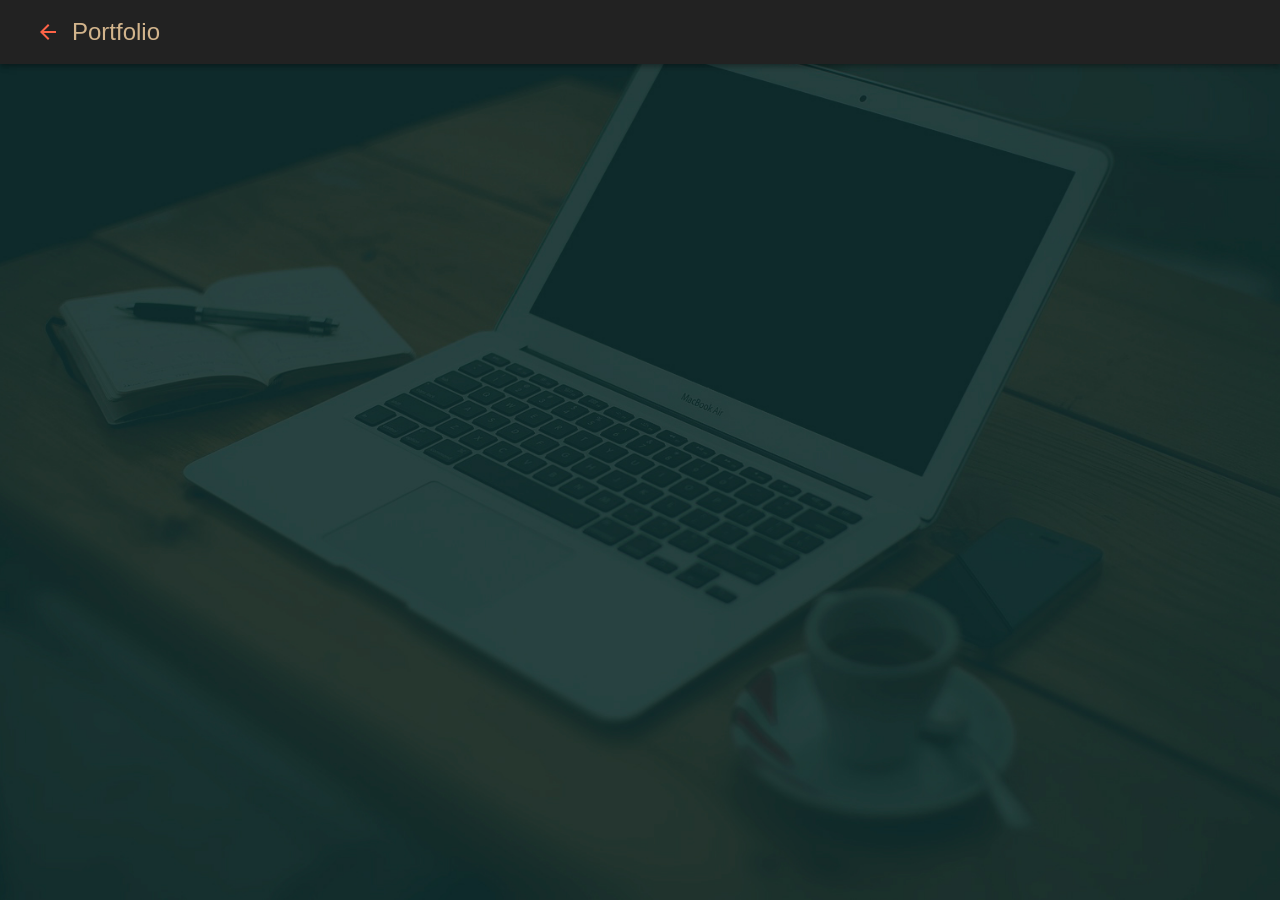
<file: index.html>
<!doctype html><html lang="en"><head><meta charset="utf-8"/><meta name="viewport" content="width=device-width,initial-scale=1"/><meta name="description" content="Portfolio application"/><title>Luigi Matias Portfolio</title><link href="/static/css/main.015e39d6.chunk.css" rel="stylesheet"></head><body><noscript>You need to enable JavaScript to run this app.</noscript><div id="root"></div><script>!function(e){function r(r){for(var n,l,f=r[0],i=r[1],p=r[2],c=0,s=[];c<f.length;c++)l=f[c],Object.prototype.hasOwnProperty.call(o,l)&&o[l]&&s.push(o[l][0]),o[l]=0;for(n in i)Object.prototype.hasOwnProperty.call(i,n)&&(e[n]=i[n]);for(a&&a(r);s.length;)s.shift()();return u.push.apply(u,p||[]),t()}function t(){for(var e,r=0;r<u.length;r++){for(var t=u[r],n=!0,f=1;f<t.length;f++){var i=t[f];0!==o[i]&&(n=!1)}n&&(u.splice(r--,1),e=l(l.s=t[0]))}return e}var n={},o={1:0},u=[];function l(r){if(n[r])return n[r].exports;var t=n[r]={i:r,l:!1,exports:{}};return e[r].call(t.exports,t,t.exports,l),t.l=!0,t.exports}l.m=e,l.c=n,l.d=function(e,r,t){l.o(e,r)||Object.defineProperty(e,r,{enumerable:!0,get:t})},l.r=function(e){"undefined"!=typeof Symbol&&Symbol.toStringTag&&Object.defineProperty(e,Symbol.toStringTag,{value:"Module"}),Object.defineProperty(e,"__esModule",{value:!0})},l.t=function(e,r){if(1&r&&(e=l(e)),8&r)return e;if(4&r&&"object"==typeof e&&e&&e.__esModule)return e;var t=Object.create(null);if(l.r(t),Object.defineProperty(t,"default",{enumerable:!0,value:e}),2&r&&"string"!=typeof e)for(var n in e)l.d(t,n,function(r){return e[r]}.bind(null,n));return t},l.n=function(e){var r=e&&e.__esModule?function(){return e.default}:function(){return e};return l.d(r,"a",r),r},l.o=function(e,r){return Object.prototype.hasOwnProperty.call(e,r)},l.p="/";var f=this.webpackJsonpportfolio=this.webpackJsonpportfolio||[],i=f.push.bind(f);f.push=r,f=f.slice();for(var p=0;p<f.length;p++)r(f[p]);var a=i;t()}([])</script><script src="/static/js/2.089be589.chunk.js"></script><script src="/static/js/main.077b8b14.chunk.js"></script></body></html>
</file>
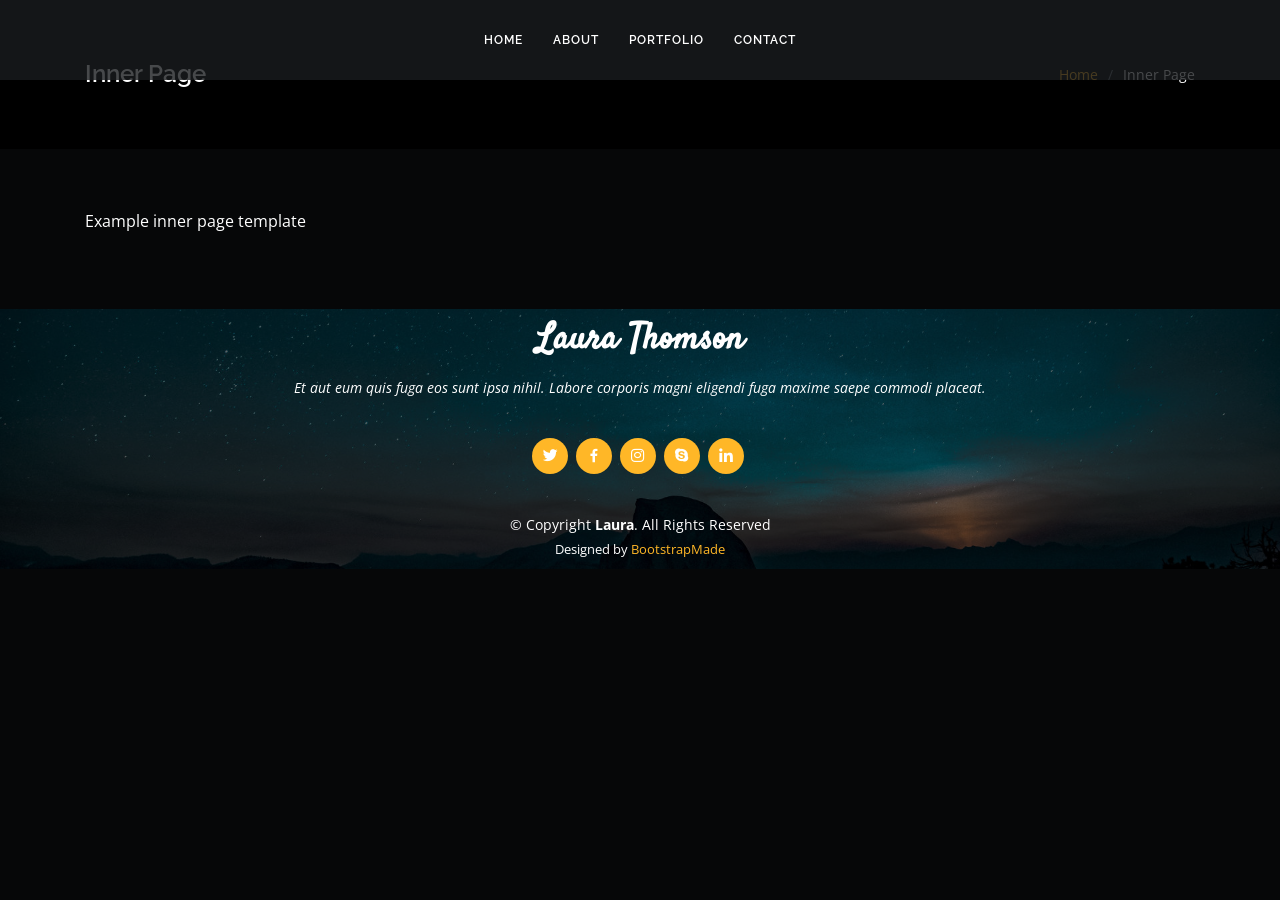
<file: inner-page.html>
<!DOCTYPE html>
<html lang="en">

<head>
  <meta charset="utf-8">
  <meta content="width=device-width, initial-scale=1.0" name="viewport">

  <title>Inner Page - Laura Bootstrap Template</title>
  <meta content="" name="descriptison">
  <meta content="" name="keywords">

  <!-- Favicons -->
  <link href="assets/img/favicon.png" rel="icon">
  <link href="assets/img/apple-touch-icon.png" rel="apple-touch-icon">

  <!-- Google Fonts -->
  <link href="https://fonts.googleapis.com/css?family=Open+Sans:300,300i,400,400i,600,600i,700,700i|Raleway:300,300i,400,400i,500,500i,600,600i,700,700i|Satisfy" rel="stylesheet">

  <!-- Vendor CSS Files -->
  <link href="assets/vendor/bootstrap/css/bootstrap.min.css" rel="stylesheet">
  <link href="assets/vendor/icofont/icofont.min.css" rel="stylesheet">
  <link href="assets/vendor/boxicons/css/boxicons.min.css" rel="stylesheet">
  <link href="assets/vendor/owl.carousel/assets/owl.carousel.min.css" rel="stylesheet">
  <link href="assets/vendor/venobox/venobox.css" rel="stylesheet">

  <!-- Template Main CSS File -->
  <link href="assets/css/style.css" rel="stylesheet">

  <!-- =======================================================
  * Template Name: Laura - v2.1.0
  * Template URL: https://bootstrapmade.com/laura-free-creative-bootstrap-theme/
  * Author: BootstrapMade.com
  * License: https://bootstrapmade.com/license/
  ======================================================== -->
</head>

<body>

  <!-- ======= Header ======= -->
  <header id="header" class="fixed-top  d-flex justify-content-center align-items-center ">

    <nav class="nav-menu d-none d-lg-block">
      <ul>
        <li><a href="index.html">Home</a></li>
        <li><a href="#about">About</a></li>
        <li><a href="#portfolio">Portfolio</a></li>
        <li><a href="#contact">Contact</a></li>

      </ul>
    </nav><!-- .nav-menu -->

  </header><!-- End Header -->

  <main id="main">

    <!-- ======= Breadcrumbs ======= -->
    <section class="breadcrumbs">
      <div class="container">

        <div class="d-flex justify-content-between align-items-center">
          <h2>Inner Page</h2>
          <ol>
            <li><a href="index.html">Home</a></li>
            <li>Inner Page</li>
          </ol>
        </div>

      </div>
    </section><!-- End Breadcrumbs -->

    <section class="inner-page">
      <div class="container">
        <p>
          Example inner page template
        </p>
      </div>
    </section>

  </main><!-- End #main -->

  <!-- ======= Footer ======= -->
  <footer id="footer">
    <div class="container">
      <h3>Laura Thomson</h3>
      <p>Et aut eum quis fuga eos sunt ipsa nihil. Labore corporis magni eligendi fuga maxime saepe commodi placeat.</p>
      <div class="social-links">
        <a href="#" class="twitter"><i class="bx bxl-twitter"></i></a>
        <a href="#" class="facebook"><i class="bx bxl-facebook"></i></a>
        <a href="#" class="instagram"><i class="bx bxl-instagram"></i></a>
        <a href="#" class="google-plus"><i class="bx bxl-skype"></i></a>
        <a href="#" class="linkedin"><i class="bx bxl-linkedin"></i></a>
      </div>
      <div class="copyright">
        &copy; Copyright <strong><span>Laura</span></strong>. All Rights Reserved
      </div>
      <div class="credits">
        <!-- All the links in the footer should remain intact. -->
        <!-- You can delete the links only if you purchased the pro version. -->
        <!-- Licensing information: https://bootstrapmade.com/license/ -->
        <!-- Purchase the pro version with working PHP/AJAX contact form: https://bootstrapmade.com/laura-free-creative-bootstrap-theme/ -->
        Designed by <a href="https://bootstrapmade.com/">BootstrapMade</a>
      </div>
    </div>
  </footer><!-- End Footer -->

  <a href="#" class="back-to-top"><i class="icofont-simple-up"></i></a>

  <!-- Vendor JS Files -->
  <script src="assets/vendor/jquery/jquery.min.js"></script>
  <script src="assets/vendor/bootstrap/js/bootstrap.bundle.min.js"></script>
  <script src="assets/vendor/jquery.easing/jquery.easing.min.js"></script>
  <script src="assets/vendor/php-email-form/validate.js"></script>
  <script src="assets/vendor/waypoints/jquery.waypoints.min.js"></script>
  <script src="assets/vendor/counterup/counterup.min.js"></script>
  <script src="assets/vendor/owl.carousel/owl.carousel.min.js"></script>
  <script src="assets/vendor/isotope-layout/isotope.pkgd.min.js"></script>
  <script src="assets/vendor/venobox/venobox.min.js"></script>

  <!-- Template Main JS File -->
  <script src="assets/js/main.js"></script>

</body>

</html>
</file>
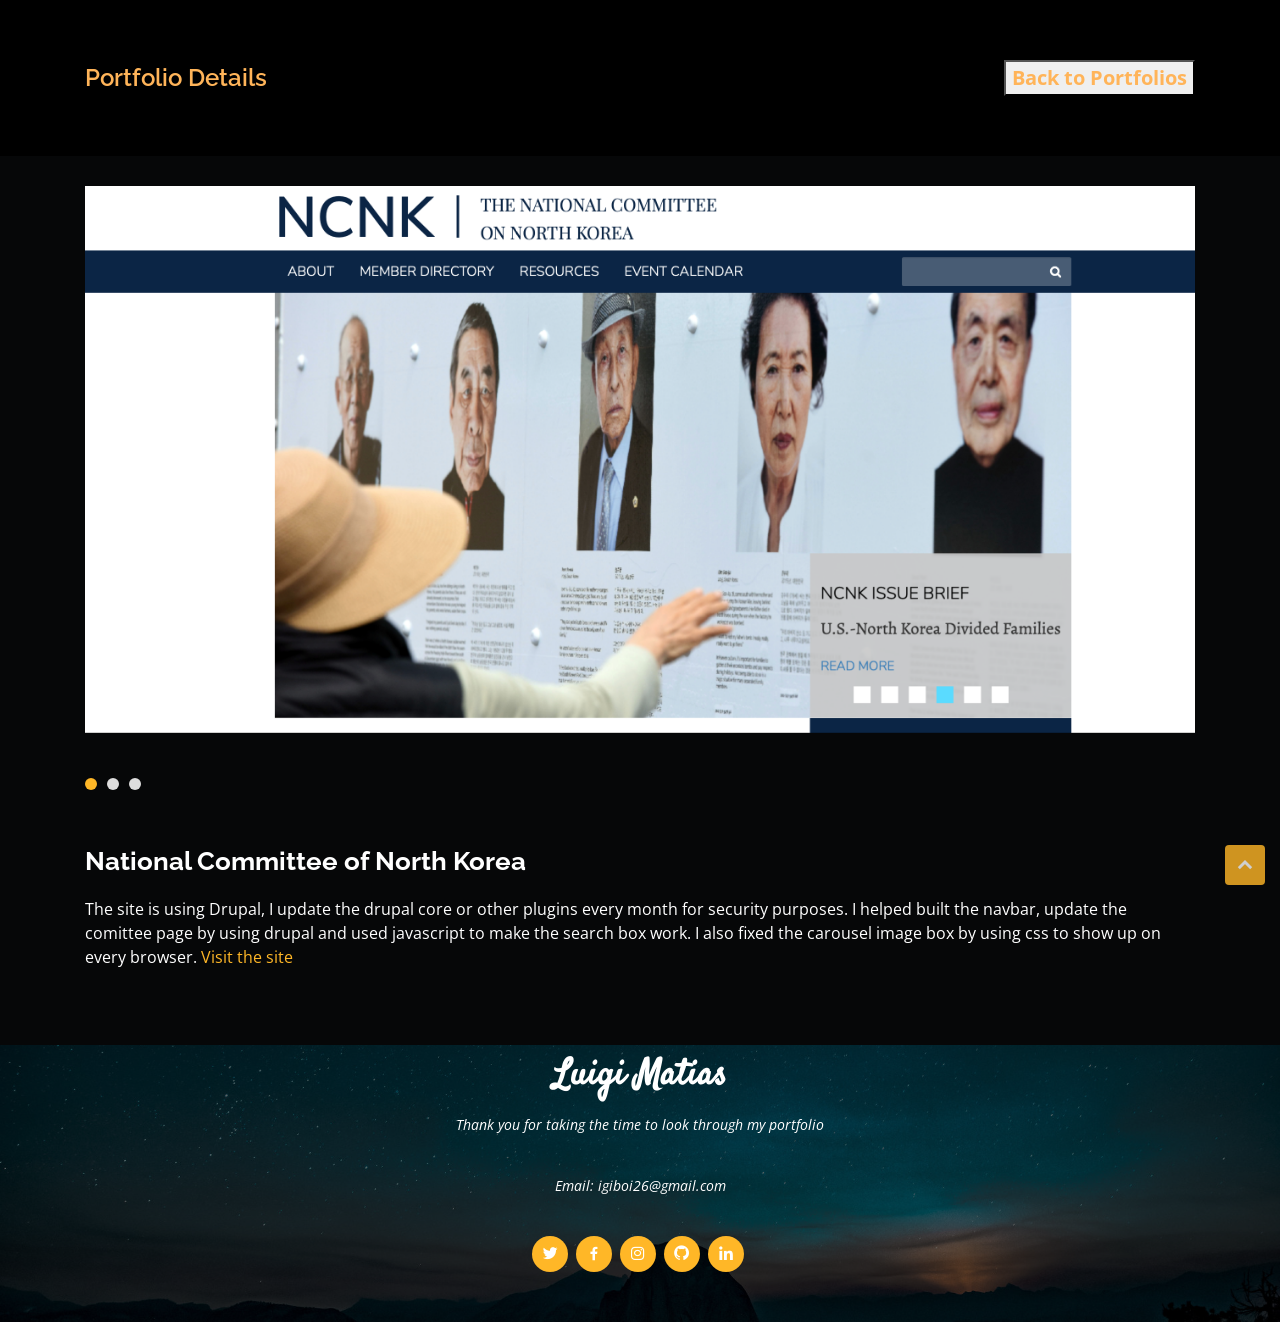
<file: ncnk-details.html>
<!DOCTYPE html>
<html lang="en">

<head>
  <meta charset="utf-8">
  <meta content="width=device-width, initial-scale=1.0" name="viewport">

  <title>Portfolio Details - Luigi Matias</title>
  <meta content="" name="descriptison">
  <meta content="" name="keywords">

  <!-- Favicons -->
  <link href="assets/img/briefcase.png" rel="icon">

  <!-- Google Fonts -->
  <link href="https://fonts.googleapis.com/css?family=Open+Sans:300,300i,400,400i,600,600i,700,700i|Raleway:300,300i,400,400i,500,500i,600,600i,700,700i|Satisfy" rel="stylesheet">

  <!-- Vendor CSS Files -->
  <link href="assets/vendor/bootstrap/css/bootstrap.min.css" rel="stylesheet">
  <link href="assets/vendor/icofont/icofont.min.css" rel="stylesheet">
  <link href="assets/vendor/boxicons/css/boxicons.min.css" rel="stylesheet">
  <link href="assets/vendor/owl.carousel/assets/owl.carousel.min.css" rel="stylesheet">
  <link href="assets/vendor/venobox/venobox.css" rel="stylesheet">

  <!-- Template Main CSS File -->
  <link href="assets/css/style.css" rel="stylesheet">
</head>
<body>

  <main id="main">

    <!-- ======= Breadcrumbs Section ======= -->
    <section class="breadcrumbs">
      <div class="container">

        <div class="d-flex justify-content-between align-items-center">
          <h2 class="color-text portfolio-heading">Portfolio Details</h2>
          <ol>
            <li><button onclick="history.back()" class="color-text button-size"><strong>Back to Portfolios</strong> </button></li>
          </ol>
        </div>

      </div>
    </section><!-- Breadcrumbs Section -->

    <!-- ======= Portfolio Details Section ======= -->
    <section class="portfolio-details">
      <div class="container">

        <div class="portfolio-details-container">

          <div class="owl-carousel portfolio-details-carousel">
            <img src="assets/img/portfolio/ncnk.png" class="img-fluid" alt="">
            <img src="assets/img/portfolio/ncnk-blog.png" class="img-fluid" alt="">
            <img src="assets/img/portfolio/ncnk-details.png" class="img-fluid" alt="">
          </div>
        </div>

        <div class="portfolio-description">
          <h2>National Committee of North Korea</h2>
          <p> The site is using Drupal, I update the drupal core or other plugins every month for security purposes. I helped built the navbar, update the comittee page by using drupal and used javascript to make the search box work. I also fixed the carousel image box by using css to show up on every browser. 
           <a href="https://www.ncnk.org" target="blank">Visit the site</a>
          </p>
        </div>
      </div>
    </section><!-- End Portfolio Details Section -->

  </main><!-- End #main -->

  <!-- ======= Footer ======= -->
  <footer id="footer">
    <div class="container">
      <h3>Luigi Matias</h3>
      <p>Thank you for taking the time to look through my portfolio</p>
      <p>Email: igiboi26@gmail.com</p>
      <div class="social-links">
        <a href="https://twitter.com/yellow_iverson3" class="twitter" target="blank"><i class="bx bxl-twitter"></i></a>
        <a href="https://www.facebook.com/luigi.matias/" class="facebook" target="blank"><i class="bx bxl-facebook"></i></a>
        <a href="https://www.instagram.com/iigiiboi/" class="instagram" target="blank"><i class="bx bxl-instagram"></i></a>
        <a href="https://github.com/igiboi" class="google-plus" target="blank"><i class="bx bxl-github"></i></a>
        <a href="https://www.linkedin.com/in/luigi-matias-757b10150/" class="linkedin" target="blank"><i class="bx bxl-linkedin"></i></a>
      </div>
    </div>
  </footer><!-- End Footer -->

  <a href="#" class="back-to-top"><i class="icofont-simple-up"></i></a>

  <!-- Vendor JS Files -->
  <script src="assets/vendor/jquery/jquery.min.js"></script>
  <script src="assets/vendor/bootstrap/js/bootstrap.bundle.min.js"></script>
  <script src="assets/vendor/jquery.easing/jquery.easing.min.js"></script>
  <script src="assets/vendor/php-email-form/validate.js"></script>
  <script src="assets/vendor/waypoints/jquery.waypoints.min.js"></script>
  <script src="assets/vendor/counterup/counterup.min.js"></script>
  <script src="assets/vendor/owl.carousel/owl.carousel.min.js"></script>
  <script src="assets/vendor/isotope-layout/isotope.pkgd.min.js"></script>
  <script src="assets/vendor/venobox/venobox.min.js"></script>

  <!-- Template Main JS File -->
  <script src="assets/js/main.js"></script>

</body>

</html>
</file>
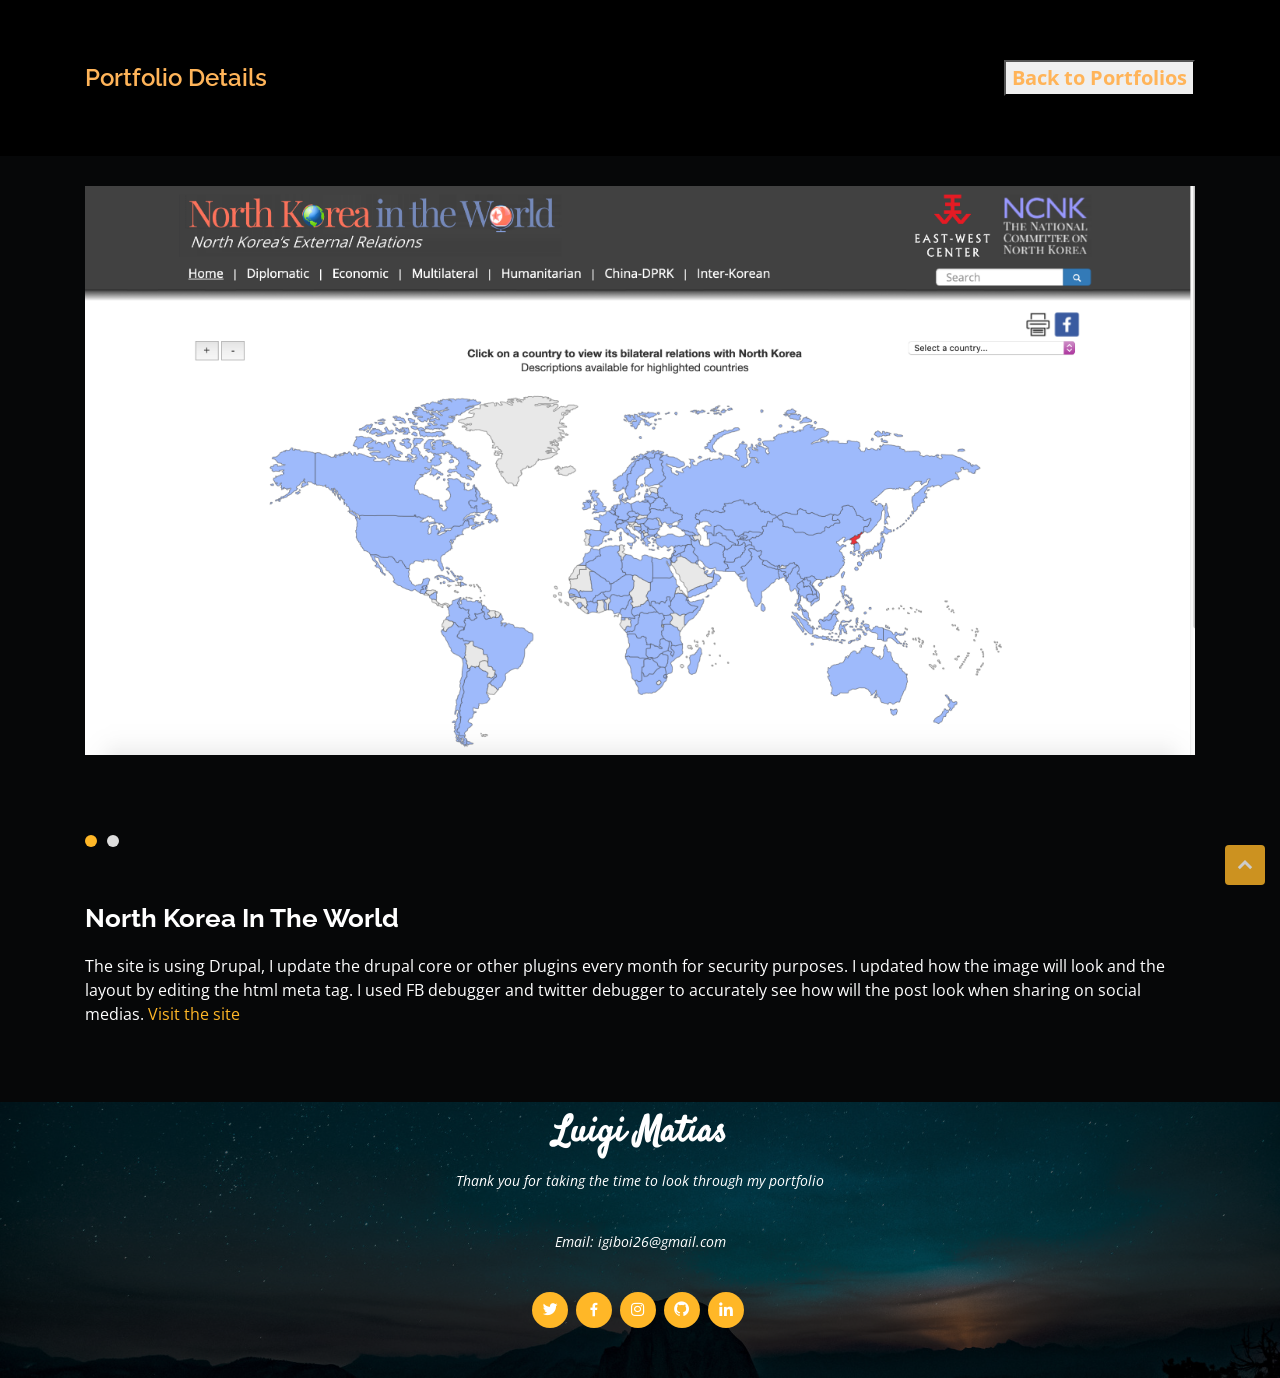
<file: nkw-details.html>
<!DOCTYPE html>
<html lang="en">

<head>
  <meta charset="utf-8">
  <meta content="width=device-width, initial-scale=1.0" name="viewport">

  <title>Portfolio Details - Luigi Matias</title>
  <meta content="" name="descriptison">
  <meta content="" name="keywords">

  <!-- Favicons -->
  <link href="assets/img/briefcase.png" rel="icon">

  <!-- Google Fonts -->
  <link href="https://fonts.googleapis.com/css?family=Open+Sans:300,300i,400,400i,600,600i,700,700i|Raleway:300,300i,400,400i,500,500i,600,600i,700,700i|Satisfy" rel="stylesheet">

  <!-- Vendor CSS Files -->
  <link href="assets/vendor/bootstrap/css/bootstrap.min.css" rel="stylesheet">
  <link href="assets/vendor/icofont/icofont.min.css" rel="stylesheet">
  <link href="assets/vendor/boxicons/css/boxicons.min.css" rel="stylesheet">
  <link href="assets/vendor/owl.carousel/assets/owl.carousel.min.css" rel="stylesheet">
  <link href="assets/vendor/venobox/venobox.css" rel="stylesheet">

  <!-- Template Main CSS File -->
  <link href="assets/css/style.css" rel="stylesheet">
</head>
<body>

  <main id="main">

    <!-- ======= Breadcrumbs Section ======= -->
    <section class="breadcrumbs">
      <div class="container">

        <div class="d-flex justify-content-between align-items-center">
          <h2 class="color-text portfolio-heading">Portfolio Details</h2>
          <ol>
            <li><button onclick="history.back()" class="color-text button-size"><strong>Back to Portfolios</strong> </button></li>
          </ol>
        </div>

      </div>
    </section><!-- Breadcrumbs Section -->

    <!-- ======= Portfolio Details Section ======= -->
    <section class="portfolio-details">
      <div class="container">

        <div class="portfolio-details-container">

          <div class="owl-carousel portfolio-details-carousel">
            <img src="assets/img/portfolio/nkw-details.png" class="img-fluid" alt="">
            <img src="assets/img/portfolio/nkw-map-details.png" class="img-fluid" alt="">
          </div>
        </div>

        <div class="portfolio-description">
          <h2>North Korea In The World</h2>
          <p> The site is using Drupal, I update the drupal core or other plugins every month for security purposes. I updated how the image will look and the layout by editing the html meta tag. I used FB debugger and twitter debugger to accurately see how will the post look when sharing on social medias.  
           <a href="https://www.northkoreaintheworld.org" target="blank">Visit the site</a>
          </p>
        </div>
      </div>
    </section><!-- End Portfolio Details Section -->

  </main><!-- End #main -->

  <!-- ======= Footer ======= -->
  <footer id="footer">
    <div class="container">
      <h3>Luigi Matias</h3>
      <p>Thank you for taking the time to look through my portfolio</p>
      <p>Email: igiboi26@gmail.com</p>
      <div class="social-links">
        <a href="https://twitter.com/yellow_iverson3" class="twitter" target="blank"><i class="bx bxl-twitter"></i></a>
        <a href="https://www.facebook.com/luigi.matias/" class="facebook" target="blank"><i class="bx bxl-facebook"></i></a>
        <a href="https://www.instagram.com/iigiiboi/" class="instagram" target="blank"><i class="bx bxl-instagram"></i></a>
        <a href="https://github.com/igiboi" class="google-plus" target="blank"><i class="bx bxl-github"></i></a>
        <a href="https://www.linkedin.com/in/luigi-matias-757b10150/" class="linkedin" target="blank"><i class="bx bxl-linkedin"></i></a>
      </div>
    </div>
  </footer><!-- End Footer -->

  <a href="#" class="back-to-top"><i class="icofont-simple-up"></i></a>

  <!-- Vendor JS Files -->
  <script src="assets/vendor/jquery/jquery.min.js"></script>
  <script src="assets/vendor/bootstrap/js/bootstrap.bundle.min.js"></script>
  <script src="assets/vendor/jquery.easing/jquery.easing.min.js"></script>
  <script src="assets/vendor/php-email-form/validate.js"></script>
  <script src="assets/vendor/waypoints/jquery.waypoints.min.js"></script>
  <script src="assets/vendor/counterup/counterup.min.js"></script>
  <script src="assets/vendor/owl.carousel/owl.carousel.min.js"></script>
  <script src="assets/vendor/isotope-layout/isotope.pkgd.min.js"></script>
  <script src="assets/vendor/venobox/venobox.min.js"></script>

  <!-- Template Main JS File -->
  <script src="assets/js/main.js"></script>

</body>

</html>
</file>
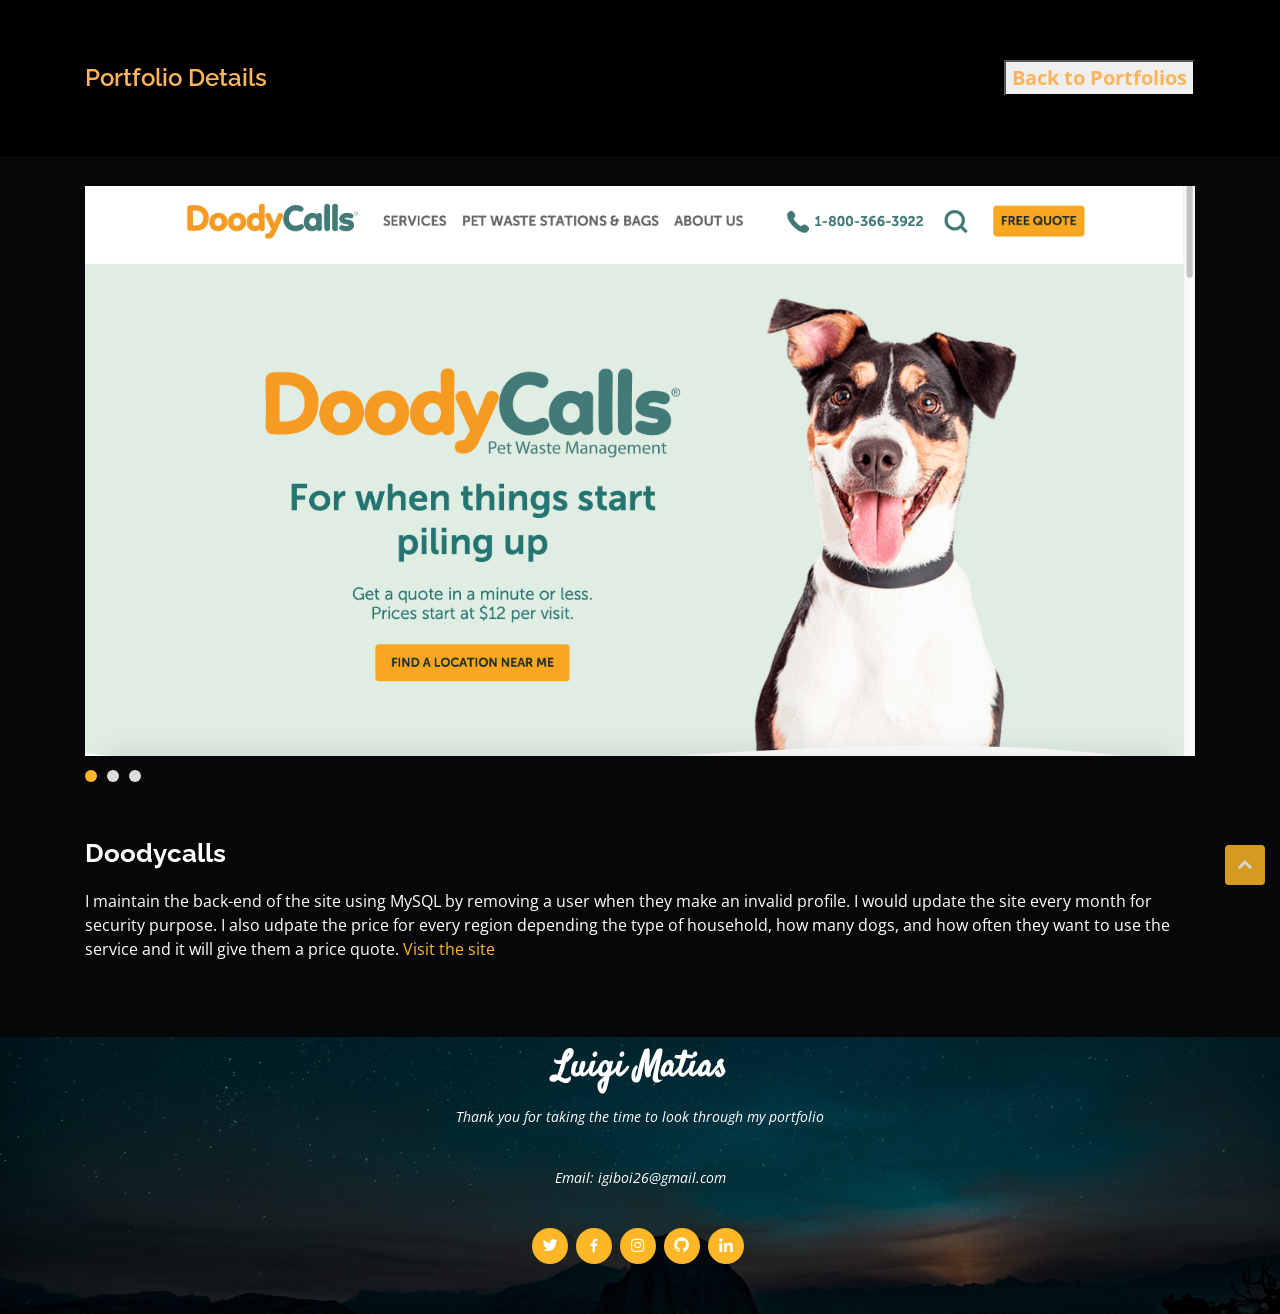
<file: portfolio-details.html>
<!DOCTYPE html>
<html lang="en">

<head>
  <meta charset="utf-8">
  <meta content="width=device-width, initial-scale=1.0" name="viewport">

  <title>Portfolio Details - Luigi Matias</title>
  <meta content="" name="descriptison">
  <meta content="" name="keywords">

  <!-- Favicons -->
  <link href="assets/img/briefcase.png" rel="icon">

  <!-- Google Fonts -->
  <link href="https://fonts.googleapis.com/css?family=Open+Sans:300,300i,400,400i,600,600i,700,700i|Raleway:300,300i,400,400i,500,500i,600,600i,700,700i|Satisfy" rel="stylesheet">

  <!-- Vendor CSS Files -->
  <link href="assets/vendor/bootstrap/css/bootstrap.min.css" rel="stylesheet">
  <link href="assets/vendor/icofont/icofont.min.css" rel="stylesheet">
  <link href="assets/vendor/boxicons/css/boxicons.min.css" rel="stylesheet">
  <link href="assets/vendor/owl.carousel/assets/owl.carousel.min.css" rel="stylesheet">
  <link href="assets/vendor/venobox/venobox.css" rel="stylesheet">

  <!-- Template Main CSS File -->
  <link href="assets/css/style.css" rel="stylesheet">
</head>

<body>

  <main id="main">

    <!-- ======= Breadcrumbs Section ======= -->
    <section class="breadcrumbs">
      <div class="container">

        <div class="d-flex justify-content-between align-items-center">
          <h2 class="color-text portfolio-heading">Portfolio Details</h2>
          <ol>
            <li><button onclick="history.back()" class="color-text button-size"><strong>Back to Portfolios</strong> </button></li>
          </ol>
        </div>

      </div>
    </section><!-- Breadcrumbs Section -->

    <!-- ======= Portfolio Details Section ======= -->
    <section class="portfolio-details">
      <div class="container">

        <div class="portfolio-details-container">

          <div class="owl-carousel portfolio-details-carousel">
            <img src="assets/img/portfolio/dc-details.png" class="img-fluid" alt="">
            <img src="assets/img/portfolio/dc-quote-details.png" class="img-fluid" alt="">
            <img src="assets/img/portfolio/dc-details2.png" class="img-fluid" alt="">
          </div>

          <!-- <div class="portfolio-info">
            <h3>Project information</h3>
            <ul>
              <li><strong>Category</strong>: Web design</li>
              <li><strong>Client</strong>: ASU Company</li>
              <li><strong>Project date</strong>: 01 March, 2020</li>
              <li><strong>Project URL</strong>: <a href="#">www.example.com</a></li>
            </ul>
          </div> -->

        </div>

        <div class="portfolio-description">
          <h2>Doodycalls</h2>
          <p>
           I maintain the back-end of the site using MySQL by removing a user when they make an invalid profile. I would update the site every month for security purpose. I also udpate the price for every region depending the type of household, how many dogs, and how often they want to use the service and it will give them a price quote.  <a href="https://doodycalls.com" target="blank">Visit the site</a>
          </p>
        </div>
      </div>
    </section><!-- End Portfolio Details Section -->

  </main><!-- End #main -->

  <!-- ======= Footer ======= -->
  <footer id="footer">
    <div class="container">
      <h3>Luigi Matias</h3>
      <p>Thank you for taking the time to look through my portfolio</p>
      <p>Email: igiboi26@gmail.com</p>
      <div class="social-links">
        <a href="https://twitter.com/yellow_iverson3" class="twitter" target="blank"><i class="bx bxl-twitter"></i></a>
        <a href="https://www.facebook.com/luigi.matias/" class="facebook" target="blank"><i class="bx bxl-facebook"></i></a>
        <a href="https://www.instagram.com/iigiiboi/" class="instagram" target="blank"><i class="bx bxl-instagram"></i></a>
        <a href="https://github.com/igiboi" class="google-plus" target="blank"><i class="bx bxl-github"></i></a>
        <a href="https://www.linkedin.com/in/luigi-matias-757b10150/" class="linkedin" target="blank"><i class="bx bxl-linkedin"></i></a>
      </div>
    </div>
  </footer><!-- End Footer -->

  <a href="#" class="back-to-top"><i class="icofont-simple-up"></i></a>

  <!-- Vendor JS Files -->
  <script src="assets/vendor/jquery/jquery.min.js"></script>
  <script src="assets/vendor/bootstrap/js/bootstrap.bundle.min.js"></script>
  <script src="assets/vendor/jquery.easing/jquery.easing.min.js"></script>
  <script src="assets/vendor/php-email-form/validate.js"></script>
  <script src="assets/vendor/waypoints/jquery.waypoints.min.js"></script>
  <script src="assets/vendor/counterup/counterup.min.js"></script>
  <script src="assets/vendor/owl.carousel/owl.carousel.min.js"></script>
  <script src="assets/vendor/isotope-layout/isotope.pkgd.min.js"></script>
  <script src="assets/vendor/venobox/venobox.min.js"></script>

  <!-- Template Main JS File -->
  <script src="assets/js/main.js"></script>

</body>

</html>
</file>
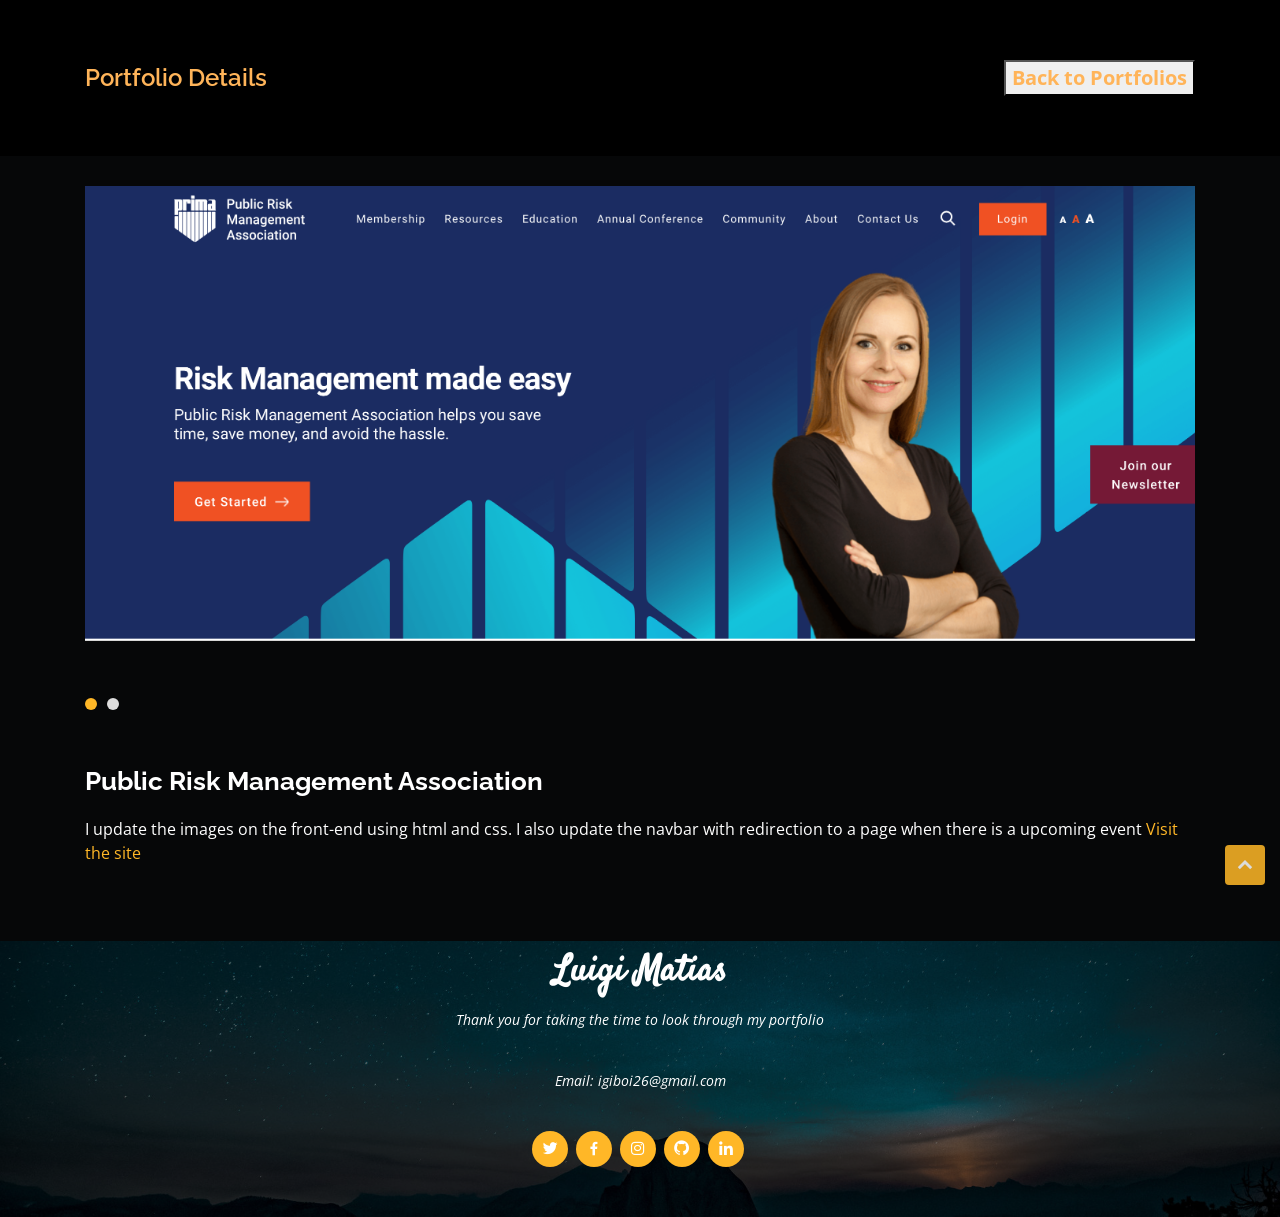
<file: prima-details.html>
<!DOCTYPE html>
<html lang="en">

<head>
  <meta charset="utf-8">
  <meta content="width=device-width, initial-scale=1.0" name="viewport">

  <title>Portfolio Details - Luigi Matias</title>
  <meta content="" name="descriptison">
  <meta content="" name="keywords">

  <!-- Favicons -->
  <link href="assets/img/briefcase.png" rel="icon">

  <!-- Google Fonts -->
  <link href="https://fonts.googleapis.com/css?family=Open+Sans:300,300i,400,400i,600,600i,700,700i|Raleway:300,300i,400,400i,500,500i,600,600i,700,700i|Satisfy" rel="stylesheet">

  <!-- Vendor CSS Files -->
  <link href="assets/vendor/bootstrap/css/bootstrap.min.css" rel="stylesheet">
  <link href="assets/vendor/icofont/icofont.min.css" rel="stylesheet">
  <link href="assets/vendor/boxicons/css/boxicons.min.css" rel="stylesheet">
  <link href="assets/vendor/owl.carousel/assets/owl.carousel.min.css" rel="stylesheet">
  <link href="assets/vendor/venobox/venobox.css" rel="stylesheet">

  <!-- Template Main CSS File -->
  <link href="assets/css/style.css" rel="stylesheet">
</head>

<body>

  <main id="main">

    <!-- ======= Breadcrumbs Section ======= -->
    <section class="breadcrumbs">
      <div class="container">

        <div class="d-flex justify-content-between align-items-center">
          <h2 class="color-text portfolio-heading">Portfolio Details</h2>
          <ol>
            <li><button onclick="history.back()" class="color-text button-size"><strong>Back to Portfolios</strong> </button></li>
          </ol>
        </div>

      </div>
    </section><!-- Breadcrumbs Section -->

    <!-- ======= Portfolio Details Section ======= -->
    <section class="portfolio-details">
      <div class="container">

        <div class="portfolio-details-container">

          <div class="owl-carousel portfolio-details-carousel">
            <img src="assets/img/portfolio/prima.png" class="img-fluid" alt="">
            <img src="assets/img/portfolio/annual.png" class="img-fluid" alt="">
          </div>

          <!-- <div class="portfolio-info">
            <h3>Project information</h3>
            <ul>
              <li><strong>Category</strong>: Web design</li>
              <li><strong>Client</strong>: ASU Company</li>
              <li><strong>Project date</strong>: 01 March, 2020</li>
              <li><strong>Project URL</strong>: <a href="#">www.example.com</a></li>
            </ul>
          </div> -->

        </div>

        <div class="portfolio-description">
          <h2>Public Risk Management Association</h2>
          <p>
           I update the images on the front-end using html and css. I also update the navbar with redirection to a page when there is a upcoming event<a href="https://primacentral.org" target="blank"> Visit the site</a>
          </p>
        </div>
      </div>
    </section><!-- End Portfolio Details Section -->

  </main><!-- End #main -->

  <!-- ======= Footer ======= -->
  <footer id="footer">
    <div class="container">
      <h3>Luigi Matias</h3>
      <p>Thank you for taking the time to look through my portfolio</p>
      <p>Email: igiboi26@gmail.com</p>
      <div class="social-links">
        <a href="https://twitter.com/yellow_iverson3" class="twitter" target="blank"><i class="bx bxl-twitter"></i></a>
        <a href="https://www.facebook.com/luigi.matias/" class="facebook" target="blank"><i class="bx bxl-facebook"></i></a>
        <a href="https://www.instagram.com/iigiiboi/" class="instagram" target="blank"><i class="bx bxl-instagram"></i></a>
        <a href="https://github.com/igiboi" class="google-plus" target="blank"><i class="bx bxl-github"></i></a>
        <a href="https://www.linkedin.com/in/luigi-matias-757b10150/" class="linkedin" target="blank"><i class="bx bxl-linkedin"></i></a>
      </div>
    </div>
  </footer><!-- End Footer -->

  <a href="#" class="back-to-top"><i class="icofont-simple-up"></i></a>

  <!-- Vendor JS Files -->
  <script src="assets/vendor/jquery/jquery.min.js"></script>
  <script src="assets/vendor/bootstrap/js/bootstrap.bundle.min.js"></script>
  <script src="assets/vendor/jquery.easing/jquery.easing.min.js"></script>
  <script src="assets/vendor/php-email-form/validate.js"></script>
  <script src="assets/vendor/waypoints/jquery.waypoints.min.js"></script>
  <script src="assets/vendor/counterup/counterup.min.js"></script>
  <script src="assets/vendor/owl.carousel/owl.carousel.min.js"></script>
  <script src="assets/vendor/isotope-layout/isotope.pkgd.min.js"></script>
  <script src="assets/vendor/venobox/venobox.min.js"></script>

  <!-- Template Main JS File -->
  <script src="assets/js/main.js"></script>

</body>

</html>
</file>
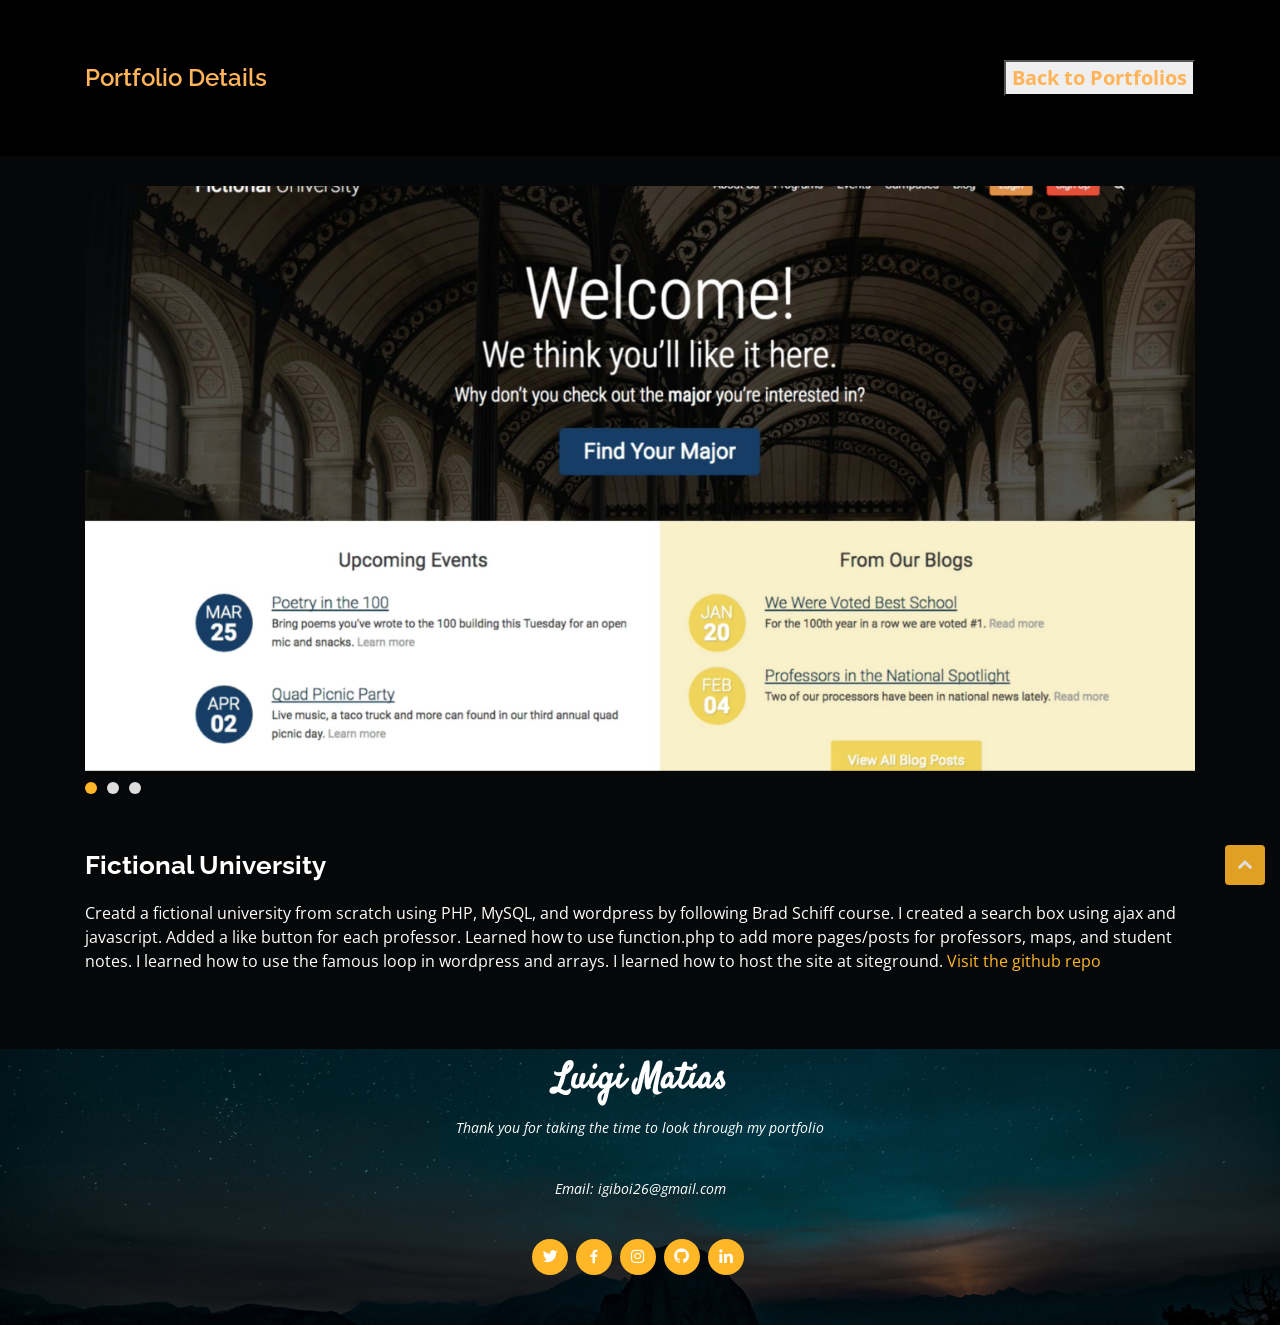
<file: university-details.html>
<!DOCTYPE html>
<html lang="en">

<head>
  <meta charset="utf-8">
  <meta content="width=device-width, initial-scale=1.0" name="viewport">

  <title>Portfolio Details - Luigi Matias</title>
  <meta content="" name="descriptison">
  <meta content="" name="keywords">

  <!-- Favicons -->
  <link href="assets/img/briefcase.png" rel="icon">

  <!-- Google Fonts -->
  <link href="https://fonts.googleapis.com/css?family=Open+Sans:300,300i,400,400i,600,600i,700,700i|Raleway:300,300i,400,400i,500,500i,600,600i,700,700i|Satisfy" rel="stylesheet">

  <!-- Vendor CSS Files -->
  <link href="assets/vendor/bootstrap/css/bootstrap.min.css" rel="stylesheet">
  <link href="assets/vendor/icofont/icofont.min.css" rel="stylesheet">
  <link href="assets/vendor/boxicons/css/boxicons.min.css" rel="stylesheet">
  <link href="assets/vendor/owl.carousel/assets/owl.carousel.min.css" rel="stylesheet">
  <link href="assets/vendor/venobox/venobox.css" rel="stylesheet">

  <!-- Template Main CSS File -->
  <link href="assets/css/style.css" rel="stylesheet">
</head>
<body>

  <main id="main">

    <!-- ======= Breadcrumbs Section ======= -->
    <section class="breadcrumbs">
      <div class="container">

        <div class="d-flex justify-content-between align-items-center">
          <h2 class="color-text portfolio-heading">Portfolio Details</h2>
          <ol>
            <li><button onclick="history.back()" class="color-text button-size"><strong>Back to Portfolios</strong> </button></li>
          </ol>
        </div>

      </div>
    </section><!-- Breadcrumbs Section -->

    <!-- ======= Portfolio Details Section ======= -->
    <section class="portfolio-details">
      <div class="container">

        <div class="portfolio-details-container">

          <div class="owl-carousel portfolio-details-carousel">
            <img src="assets/img/portfolio/uni-details.png" class="img-fluid" alt="">
            <img src="assets/img/portfolio/ui-prof-details.png" class="img-fluid" alt="">
            <img src="assets/img/portfolio/uni-details2.png" class="img-fluid" alt="">
          </div>
        </div>

        <div class="portfolio-description">
          <h2>Fictional University</h2>
          <p> Creatd a fictional university from scratch using PHP, MySQL, and wordpress by following Brad Schiff course. I created a search box using ajax and javascript. Added a like button for each professor. Learned how to use function.php to add more pages/posts for professors, maps, and student notes. I learned how to use the famous loop in wordpress and arrays. 
            I learned how to host the site at siteground. 
           <a href="https://github.com/igiboi/Javascript/tree/main/College-Website-master" target="blank">Visit the github repo</a>
          </p>
        </div>
      </div>
    </section><!-- End Portfolio Details Section -->

  </main><!-- End #main -->

  <!-- ======= Footer ======= -->
  <footer id="footer">
    <div class="container">
      <h3>Luigi Matias</h3>
      <p>Thank you for taking the time to look through my portfolio</p>
      <p>Email: igiboi26@gmail.com</p>
      <div class="social-links">
        <a href="https://twitter.com/yellow_iverson3" class="twitter" target="blank"><i class="bx bxl-twitter"></i></a>
        <a href="https://www.facebook.com/luigi.matias/" class="facebook" target="blank"><i class="bx bxl-facebook"></i></a>
        <a href="https://www.instagram.com/iigiiboi/" class="instagram" target="blank"><i class="bx bxl-instagram"></i></a>
        <a href="https://github.com/igiboi" class="google-plus" target="blank"><i class="bx bxl-github"></i></a>
        <a href="https://www.linkedin.com/in/luigi-matias-757b10150/" class="linkedin" target="blank"><i class="bx bxl-linkedin"></i></a>
      </div>
    </div>
  </footer><!-- End Footer -->

  <a href="#" class="back-to-top"><i class="icofont-simple-up"></i></a>

  <!-- Vendor JS Files -->
  <script src="assets/vendor/jquery/jquery.min.js"></script>
  <script src="assets/vendor/bootstrap/js/bootstrap.bundle.min.js"></script>
  <script src="assets/vendor/jquery.easing/jquery.easing.min.js"></script>
  <script src="assets/vendor/php-email-form/validate.js"></script>
  <script src="assets/vendor/waypoints/jquery.waypoints.min.js"></script>
  <script src="assets/vendor/counterup/counterup.min.js"></script>
  <script src="assets/vendor/owl.carousel/owl.carousel.min.js"></script>
  <script src="assets/vendor/isotope-layout/isotope.pkgd.min.js"></script>
  <script src="assets/vendor/venobox/venobox.min.js"></script>

  <!-- Template Main JS File -->
  <script src="assets/js/main.js"></script>

</body>

</html>
</file>
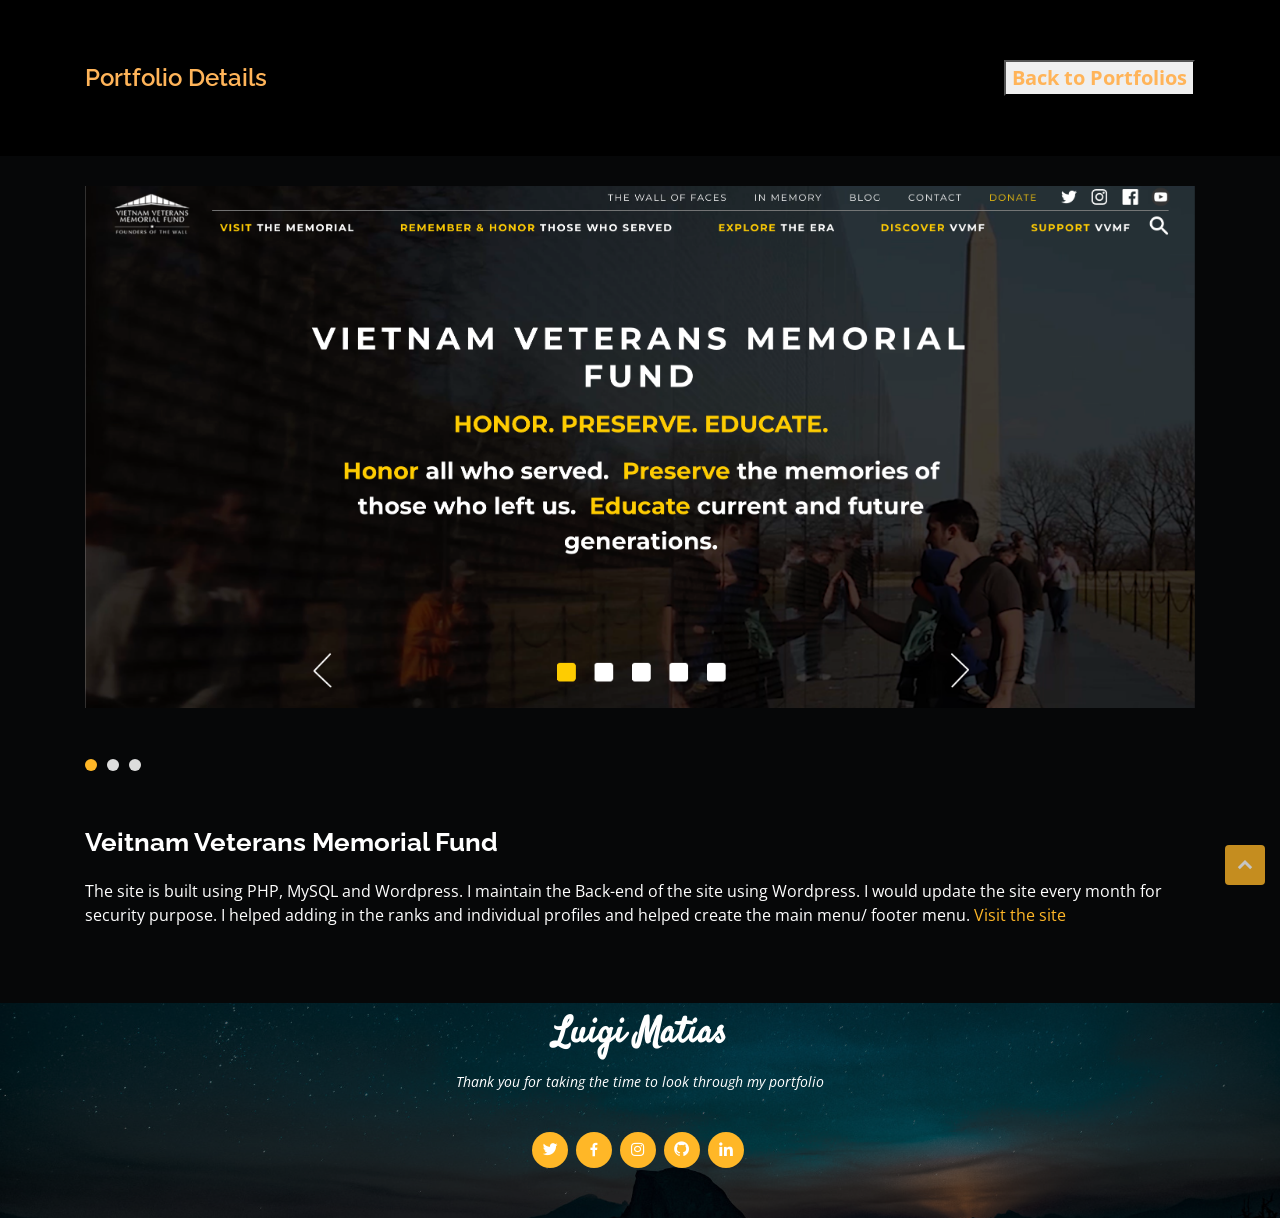
<file: vvmf-details.html>
<!DOCTYPE html>
<html lang="en">

<head>
  <meta charset="utf-8">
  <meta content="width=device-width, initial-scale=1.0" name="viewport">

  <title>Portfolio Details - Luigi Matias</title>
  <meta content="" name="descriptison">
  <meta content="" name="keywords">

  <!-- Favicons -->
  <link href="assets/img/briefcase.png" rel="icon">

  <!-- Google Fonts -->
  <link href="https://fonts.googleapis.com/css?family=Open+Sans:300,300i,400,400i,600,600i,700,700i|Raleway:300,300i,400,400i,500,500i,600,600i,700,700i|Satisfy" rel="stylesheet">

  <!-- Vendor CSS Files -->
  <link href="assets/vendor/bootstrap/css/bootstrap.min.css" rel="stylesheet">
  <link href="assets/vendor/icofont/icofont.min.css" rel="stylesheet">
  <link href="assets/vendor/boxicons/css/boxicons.min.css" rel="stylesheet">
  <link href="assets/vendor/owl.carousel/assets/owl.carousel.min.css" rel="stylesheet">
  <link href="assets/vendor/venobox/venobox.css" rel="stylesheet">

  <!-- Template Main CSS File -->
  <link href="assets/css/style.css" rel="stylesheet">
</head>
<body>

  <main id="main">

    <!-- ======= Breadcrumbs Section ======= -->
    <section class="breadcrumbs">
      <div class="container">

        <div class="d-flex justify-content-between align-items-center">
          <h2 class="color-text portfolio-heading">Portfolio Details</h2>
          <ol>
            <li><button onclick="history.back()" class="color-text button-size"><strong>Back to Portfolios</strong> </button></li>
          </ol>
        </div>

      </div>
    </section><!-- Breadcrumbs Section -->

    <!-- ======= Portfolio Details Section ======= -->
    <section class="portfolio-details">
      <div class="container">

        <div class="portfolio-details-container">

          <div class="owl-carousel portfolio-details-carousel">
            <img src="assets/img/portfolio/vvmf-details.png" class="img-fluid" alt="">
            <img src="assets/img/portfolio/walloffaces.png" class="img-fluid" alt="">
            <img src="assets/img/portfolio/vvmf-profile.png" class="img-fluid" alt="">
          </div>
        </div>

        <div class="portfolio-description">
          <h2>Veitnam Veterans Memorial Fund</h2>
          <p>
          The site is built using PHP, MySQL and Wordpress.  I maintain the Back-end of the site using Wordpress. I would update the site every month for security purpose. I helped adding in the ranks and individual profiles and helped create the main menu/ footer menu. <a href="https://www.vvmf.org" target="blank">Visit the site</a>
          </p>
        </div>
      </div>
    </section><!-- End Portfolio Details Section -->

  </main><!-- End #main -->

  <!-- ======= Footer ======= -->
  <footer id="footer">
    <div class="container">
      <h3>Luigi Matias</h3>
      <p>Thank you for taking the time to look through my portfolio</p>
      <div class="social-links">
        <a href="https://twitter.com/yellow_iverson3" class="twitter" target="blank"><i class="bx bxl-twitter"></i></a>
        <a href="https://www.facebook.com/luigi.matias/" class="facebook" target="blank"><i class="bx bxl-facebook"></i></a>
        <a href="https://www.instagram.com/iigiiboi/" class="instagram" target="blank"><i class="bx bxl-instagram"></i></a>
        <a href="https://github.com/igiboi" class="google-plus" target="blank"><i class="bx bxl-github"></i></a>
        <a href="https://www.linkedin.com/in/luigi-matias-757b10150/" class="linkedin" target="blank"><i class="bx bxl-linkedin"></i></a>
      </div>
    </div>
  </footer><!-- End Footer -->

  <a href="#" class="back-to-top"><i class="icofont-simple-up"></i></a>

  <!-- Vendor JS Files -->
  <script src="assets/vendor/jquery/jquery.min.js"></script>
  <script src="assets/vendor/bootstrap/js/bootstrap.bundle.min.js"></script>
  <script src="assets/vendor/jquery.easing/jquery.easing.min.js"></script>
  <script src="assets/vendor/php-email-form/validate.js"></script>
  <script src="assets/vendor/waypoints/jquery.waypoints.min.js"></script>
  <script src="assets/vendor/counterup/counterup.min.js"></script>
  <script src="assets/vendor/owl.carousel/owl.carousel.min.js"></script>
  <script src="assets/vendor/isotope-layout/isotope.pkgd.min.js"></script>
  <script src="assets/vendor/venobox/venobox.min.js"></script>

  <!-- Template Main JS File -->
  <script src="assets/js/main.js"></script>

</body>

</html>
</file>
<file: static/css/main.015e39d6.chunk.css>
body{background:url(/static/media/coffee-apple.2dd213aa.jpg) no-repeat 50% fixed;background-size:cover}
/*# sourceMappingURL=main.015e39d6.chunk.css.map */
</file>
<file: assets/vendor/venobox/venobox.css>
/* ------ venobox.css --------*/
.vbox-overlay *, .vbox-overlay *:before, .vbox-overlay *:after{
    -webkit-backface-visibility: hidden;
    -webkit-box-sizing:border-box;
    -moz-box-sizing:border-box;
    box-sizing:border-box;
}
.vbox-overlay * { 
    -webkit-backface-visibility: visible;
    backface-visibility: visible;
}
.vbox-overlay{
    display: -webkit-flex;
    display: flex;
    -webkit-flex-direction: column;
    flex-direction: column;
    -webkit-justify-content: center;
    justify-content: center;
    -webkit-align-items: center;
    align-items: center;
    position: fixed;
    left: 0;
    top: 0;
    bottom: 0;
    right: 0;
    z-index: 999999;
}

/* ----- navigation ----- */
.vbox-title{
    width: 100%;
    height: 40px;
    float: left;
    text-align: center;
    line-height: 28px;
    font-size: 12px;
    padding: 6px 50px;
    overflow: hidden;
    position: fixed;
    display: none;
    left: 0;
    z-index: 89;
}
.vbox-close{
    cursor: pointer;
    position: fixed;
    top: -1px;
    right: 0;
    width: 50px;
    height: 40px;
    padding: 6px;
    display: block;
    background-position:10px center;
    overflow: hidden;
    font-size: 24px;
    line-height: 1;
    text-align: center;
    z-index: 99;
}
.vbox-left{
    cursor: pointer;
    position: fixed;
    left: 0;
    height: 40px;
    overflow: hidden;
    line-height: 28px;
    font-size: 12px;
    z-index: 99;
    display: flex;
    align-items:center;
}
.vbox-num{
    display: inline-block;
    margin: 6px 0 6px 15px;
}
/* ----- Social share ----- */
.vbox-share{
    line-height: 28px;
    font-size: 12px;
    overflow: hidden;
    position: fixed;
    left: 0;
    z-index: 98;
    display: flex;
    align-items:center;
    justify-content: center;
    width: 100%;
    text-align: center;
}
.vbox-share svg{
    max-height: 28px;
    width: 28px;
    z-index: 10;
    margin-left: 12px;
    margin-top: 6px;
    margin-bottom: 6px;
    vertical-align: middle;
}


/* ----- navigation ARROWS ----- */
.vbox-next, .vbox-prev{
    position: fixed;
    top: 50%;
    margin-top: -15px;
    overflow: hidden;
    cursor: pointer;
    display: block;
    width: 45px;
    height: 45px;
    z-index: 99;
}
.vbox-next span, .vbox-prev span{
    position: relative;
    width: 20px;
    height: 20px;
    border: 2px solid transparent;
    border-top-color: #B6B6B6;
    border-right-color: #B6B6B6;
    text-indent: -100px;
    position: absolute;
    top: 8px;
    display: block;
}
.vbox-prev{
    left: 15px;
}
.vbox-next{
    right: 15px;
}
.vbox-prev span{
    left: 10px;
    -ms-transform: rotate(-135deg);
    -webkit-transform: rotate(-135deg);
    transform: rotate(-135deg);
}
.vbox-next span{
    -ms-transform: rotate(45deg);
    -webkit-transform: rotate(45deg);
    transform: rotate(45deg);
    right: 10px;
}
/* ------- inline window ------ */
.vbox-inline{
    width: 420px;
    height: 315px;
    height: 70vh;
    padding: 10px;
    background: #fff;
    margin: 0 auto;
    overflow: auto;
    text-align: left;
}
/* ------- Video & iFrames window ------ */
.venoframe{
    max-width: 100%;
    width: 100%;
    border: none;
    width: 100%;
    height: 260px;
    height: 70vh;
}
.venoframe.vbvid{
    height: 260px;
}
@media (min-width: 768px) {
    .venoframe, .vbox-inline{
        width: 90%;
        height: 360px;
        height: 70vh;
    }
    .venoframe.vbvid{
        width: 640px;
        height: 360px;
    }
}
@media (min-width: 992px) {
    .venoframe, .vbox-inline{
        max-width: 1200px;
        width: 80%;
        height: 540px;
        height: 70vh;
    }
    .venoframe.vbvid{
        width: 960px;
        height: 540px;
    }
}
/* 
Please do NOT edit this part! 
or at least read this note: http://i.imgur.com/7C0ws9e.gif
*/
.vbox-open{
    overflow: hidden;
}
.vbox-container{
    position: absolute;
    left: 0;
    right: 0;
    top: 0;
    bottom: 0;
    overflow-x: hidden;
    overflow-y: scroll;
    overflow-scrolling: touch;
    -webkit-overflow-scrolling: touch;
    z-index: 20;
    max-height: 100%;

}

.vbox-content{
    text-align: center;
    float: left;
    width: 100%;
    position: relative;
    overflow: hidden;
    padding: 20px 4%;
}
.vbox-container img{
    max-width: 100%;
    height: auto;
}
.vbox-figlio{
    box-shadow: 0 0 12px rgba(0,0,0,0.19), 0 6px 6px rgba(0,0,0,0.23);
    max-width: 100%;
    text-align: initial;
}
img.vbox-figlio{
    -webkit-user-select: none;
-khtml-user-select: none;
-moz-user-select: none;
-o-user-select: none;
user-select: none;
}
.vbox-content.swipe-left{
    margin-left: -200px !important;
}
.vbox-content.swipe-right{
    margin-left: 200px !important;
}
.vbox-animated{
    webkit-transition: margin 300ms ease-out;
    transition: margin 300ms ease-out;
}

/* ---------- preloader ----------
 * SPINKIT 
 * http://tobiasahlin.com/spinkit/
-------------------------------- */
.sk-double-bounce,.sk-rotating-plane{width:40px;height:40px;margin:40px auto}.sk-rotating-plane{background-color:#333;-webkit-animation:sk-rotatePlane 1.2s infinite ease-in-out;animation:sk-rotatePlane 1.2s infinite ease-in-out}@-webkit-keyframes sk-rotatePlane{0%{-webkit-transform:perspective(120px) rotateX(0) rotateY(0);transform:perspective(120px) rotateX(0) rotateY(0)}50%{-webkit-transform:perspective(120px) rotateX(-180.1deg) rotateY(0);transform:perspective(120px) rotateX(-180.1deg) rotateY(0)}100%{-webkit-transform:perspective(120px) rotateX(-180deg) rotateY(-179.9deg);transform:perspective(120px) rotateX(-180deg) rotateY(-179.9deg)}}@keyframes sk-rotatePlane{0%{-webkit-transform:perspective(120px) rotateX(0) rotateY(0);transform:perspective(120px) rotateX(0) rotateY(0)}50%{-webkit-transform:perspective(120px) rotateX(-180.1deg) rotateY(0);transform:perspective(120px) rotateX(-180.1deg) rotateY(0)}100%{-webkit-transform:perspective(120px) rotateX(-180deg) rotateY(-179.9deg);transform:perspective(120px) rotateX(-180deg) rotateY(-179.9deg)}}.sk-double-bounce{position:relative}.sk-double-bounce .sk-child{width:100%;height:100%;border-radius:50%;background-color:#333;opacity:.6;position:absolute;top:0;left:0;-webkit-animation:sk-doubleBounce 2s infinite ease-in-out;animation:sk-doubleBounce 2s infinite ease-in-out}.sk-chasing-dots .sk-child,.sk-spinner-pulse,.sk-three-bounce .sk-child{background-color:#333;border-radius:100%}.sk-double-bounce .sk-double-bounce2{-webkit-animation-delay:-1s;animation-delay:-1s}@-webkit-keyframes sk-doubleBounce{0%,100%{-webkit-transform:scale(0);transform:scale(0)}50%{-webkit-transform:scale(1);transform:scale(1)}}@keyframes sk-doubleBounce{0%,100%{-webkit-transform:scale(0);transform:scale(0)}50%{-webkit-transform:scale(1);transform:scale(1)}}.sk-wave{margin:40px auto;width:50px;height:40px;text-align:center;font-size:10px}.sk-wave .sk-rect{background-color:#333;height:100%;width:6px;display:inline-block;-webkit-animation:sk-waveStretchDelay 1.2s infinite ease-in-out;animation:sk-waveStretchDelay 1.2s infinite ease-in-out}.sk-wave .sk-rect1{-webkit-animation-delay:-1.2s;animation-delay:-1.2s}.sk-wave .sk-rect2{-webkit-animation-delay:-1.1s;animation-delay:-1.1s}.sk-wave .sk-rect3{-webkit-animation-delay:-1s;animation-delay:-1s}.sk-wave .sk-rect4{-webkit-animation-delay:-.9s;animation-delay:-.9s}.sk-wave .sk-rect5{-webkit-animation-delay:-.8s;animation-delay:-.8s}@-webkit-keyframes sk-waveStretchDelay{0%,100%,40%{-webkit-transform:scaleY(.4);transform:scaleY(.4)}20%{-webkit-transform:scaleY(1);transform:scaleY(1)}}@keyframes sk-waveStretchDelay{0%,100%,40%{-webkit-transform:scaleY(.4);transform:scaleY(.4)}20%{-webkit-transform:scaleY(1);transform:scaleY(1)}}.sk-wandering-cubes{margin:40px auto;width:40px;height:40px;position:relative}.sk-wandering-cubes .sk-cube{background-color:#333;width:10px;height:10px;position:absolute;top:0;left:0;-webkit-animation:sk-wanderingCube 1.8s ease-in-out -1.8s infinite both;animation:sk-wanderingCube 1.8s ease-in-out -1.8s infinite both}.sk-chasing-dots,.sk-spinner-pulse{width:40px;height:40px;margin:40px auto}.sk-wandering-cubes .sk-cube2{-webkit-animation-delay:-.9s;animation-delay:-.9s}@-webkit-keyframes sk-wanderingCube{0%{-webkit-transform:rotate(0);transform:rotate(0)}25%{-webkit-transform:translateX(30px) rotate(-90deg) scale(.5);transform:translateX(30px) rotate(-90deg) scale(.5)}50%{-webkit-transform:translateX(30px) translateY(30px) rotate(-179deg);transform:translateX(30px) translateY(30px) rotate(-179deg)}50.1%{-webkit-transform:translateX(30px) translateY(30px) rotate(-180deg);transform:translateX(30px) translateY(30px) rotate(-180deg)}75%{-webkit-transform:translateX(0) translateY(30px) rotate(-270deg) scale(.5);transform:translateX(0) translateY(30px) rotate(-270deg) scale(.5)}100%{-webkit-transform:rotate(-360deg);transform:rotate(-360deg)}}@keyframes sk-wanderingCube{0%{-webkit-transform:rotate(0);transform:rotate(0)}25%{-webkit-transform:translateX(30px) rotate(-90deg) scale(.5);transform:translateX(30px) rotate(-90deg) scale(.5)}50%{-webkit-transform:translateX(30px) translateY(30px) rotate(-179deg);transform:translateX(30px) translateY(30px) rotate(-179deg)}50.1%{-webkit-transform:translateX(30px) translateY(30px) rotate(-180deg);transform:translateX(30px) translateY(30px) rotate(-180deg)}75%{-webkit-transform:translateX(0) translateY(30px) rotate(-270deg) scale(.5);transform:translateX(0) translateY(30px) rotate(-270deg) scale(.5)}100%{-webkit-transform:rotate(-360deg);transform:rotate(-360deg)}}.sk-spinner-pulse{-webkit-animation:sk-pulseScaleOut 1s infinite ease-in-out;animation:sk-pulseScaleOut 1s infinite ease-in-out}@-webkit-keyframes sk-pulseScaleOut{0%{-webkit-transform:scale(0);transform:scale(0)}100%{-webkit-transform:scale(1);transform:scale(1);opacity:0}}@keyframes sk-pulseScaleOut{0%{-webkit-transform:scale(0);transform:scale(0)}100%{-webkit-transform:scale(1);transform:scale(1);opacity:0}}.sk-chasing-dots{position:relative;text-align:center;-webkit-animation:sk-chasingDotsRotate 2s infinite linear;animation:sk-chasingDotsRotate 2s infinite linear}.sk-chasing-dots .sk-child{width:60%;height:60%;display:inline-block;position:absolute;top:0;-webkit-animation:sk-chasingDotsBounce 2s infinite ease-in-out;animation:sk-chasingDotsBounce 2s infinite ease-in-out}.sk-chasing-dots .sk-dot2{top:auto;bottom:0;-webkit-animation-delay:-1s;animation-delay:-1s}@-webkit-keyframes sk-chasingDotsRotate{100%{-webkit-transform:rotate(360deg);transform:rotate(360deg)}}@keyframes sk-chasingDotsRotate{100%{-webkit-transform:rotate(360deg);transform:rotate(360deg)}}@-webkit-keyframes sk-chasingDotsBounce{0%,100%{-webkit-transform:scale(0);transform:scale(0)}50%{-webkit-transform:scale(1);transform:scale(1)}}@keyframes sk-chasingDotsBounce{0%,100%{-webkit-transform:scale(0);transform:scale(0)}50%{-webkit-transform:scale(1);transform:scale(1)}}.sk-three-bounce{margin:40px auto;width:80px;text-align:center}.sk-three-bounce .sk-child{width:20px;height:20px;display:inline-block;-webkit-animation:sk-three-bounce 1.4s ease-in-out 0s infinite both;animation:sk-three-bounce 1.4s ease-in-out 0s infinite both}.sk-circle .sk-child:before,.sk-fading-circle .sk-circle:before{display:block;border-radius:100%;content:'';background-color:#333}.sk-three-bounce .sk-bounce1{-webkit-animation-delay:-.32s;animation-delay:-.32s}.sk-three-bounce .sk-bounce2{-webkit-animation-delay:-.16s;animation-delay:-.16s}@-webkit-keyframes sk-three-bounce{0%,100%,80%{-webkit-transform:scale(0);transform:scale(0)}40%{-webkit-transform:scale(1);transform:scale(1)}}@keyframes sk-three-bounce{0%,100%,80%{-webkit-transform:scale(0);transform:scale(0)}40%{-webkit-transform:scale(1);transform:scale(1)}}.sk-circle{margin:40px auto;width:40px;height:40px;position:relative}.sk-circle .sk-child{width:100%;height:100%;position:absolute;left:0;top:0}.sk-circle .sk-child:before{margin:0 auto;width:15%;height:15%;-webkit-animation:sk-circleBounceDelay 1.2s infinite ease-in-out both;animation:sk-circleBounceDelay 1.2s infinite ease-in-out both}.sk-circle .sk-circle2{-webkit-transform:rotate(30deg);-ms-transform:rotate(30deg);transform:rotate(30deg)}.sk-circle .sk-circle3{-webkit-transform:rotate(60deg);-ms-transform:rotate(60deg);transform:rotate(60deg)}.sk-circle .sk-circle4{-webkit-transform:rotate(90deg);-ms-transform:rotate(90deg);transform:rotate(90deg)}.sk-circle .sk-circle5{-webkit-transform:rotate(120deg);-ms-transform:rotate(120deg);transform:rotate(120deg)}.sk-circle .sk-circle6{-webkit-transform:rotate(150deg);-ms-transform:rotate(150deg);transform:rotate(150deg)}.sk-circle .sk-circle7{-webkit-transform:rotate(180deg);-ms-transform:rotate(180deg);transform:rotate(180deg)}.sk-circle .sk-circle8{-webkit-transform:rotate(210deg);-ms-transform:rotate(210deg);transform:rotate(210deg)}.sk-circle .sk-circle9{-webkit-transform:rotate(240deg);-ms-transform:rotate(240deg);transform:rotate(240deg)}.sk-circle .sk-circle10{-webkit-transform:rotate(270deg);-ms-transform:rotate(270deg);transform:rotate(270deg)}.sk-circle .sk-circle11{-webkit-transform:rotate(300deg);-ms-transform:rotate(300deg);transform:rotate(300deg)}.sk-circle .sk-circle12{-webkit-transform:rotate(330deg);-ms-transform:rotate(330deg);transform:rotate(330deg)}.sk-circle .sk-circle2:before{-webkit-animation-delay:-1.1s;animation-delay:-1.1s}.sk-circle .sk-circle3:before{-webkit-animation-delay:-1s;animation-delay:-1s}.sk-circle .sk-circle4:before{-webkit-animation-delay:-.9s;animation-delay:-.9s}.sk-circle .sk-circle5:before{-webkit-animation-delay:-.8s;animation-delay:-.8s}.sk-circle .sk-circle6:before{-webkit-animation-delay:-.7s;animation-delay:-.7s}.sk-circle .sk-circle7:before{-webkit-animation-delay:-.6s;animation-delay:-.6s}.sk-circle .sk-circle8:before{-webkit-animation-delay:-.5s;animation-delay:-.5s}.sk-circle .sk-circle9:before{-webkit-animation-delay:-.4s;animation-delay:-.4s}.sk-circle .sk-circle10:before{-webkit-animation-delay:-.3s;animation-delay:-.3s}.sk-circle .sk-circle11:before{-webkit-animation-delay:-.2s;animation-delay:-.2s}.sk-circle .sk-circle12:before{-webkit-animation-delay:-.1s;animation-delay:-.1s}@-webkit-keyframes sk-circleBounceDelay{0%,100%,80%{-webkit-transform:scale(0);transform:scale(0)}40%{-webkit-transform:scale(1);transform:scale(1)}}@keyframes sk-circleBounceDelay{0%,100%,80%{-webkit-transform:scale(0);transform:scale(0)}40%{-webkit-transform:scale(1);transform:scale(1)}}.sk-cube-grid{width:40px;height:40px;margin:40px auto}.sk-cube-grid .sk-cube{width:33.33%;height:33.33%;background-color:#333;float:left;-webkit-animation:sk-cubeGridScaleDelay 1.3s infinite ease-in-out;animation:sk-cubeGridScaleDelay 1.3s infinite ease-in-out}.sk-cube-grid .sk-cube1{-webkit-animation-delay:.2s;animation-delay:.2s}.sk-cube-grid .sk-cube2{-webkit-animation-delay:.3s;animation-delay:.3s}.sk-cube-grid .sk-cube3{-webkit-animation-delay:.4s;animation-delay:.4s}.sk-cube-grid .sk-cube4{-webkit-animation-delay:.1s;animation-delay:.1s}.sk-cube-grid .sk-cube5{-webkit-animation-delay:.2s;animation-delay:.2s}.sk-cube-grid .sk-cube6{-webkit-animation-delay:.3s;animation-delay:.3s}.sk-cube-grid .sk-cube7{-webkit-animation-delay:0ms;animation-delay:0ms}.sk-cube-grid .sk-cube8{-webkit-animation-delay:.1s;animation-delay:.1s}.sk-cube-grid .sk-cube9{-webkit-animation-delay:.2s;animation-delay:.2s}@-webkit-keyframes sk-cubeGridScaleDelay{0%,100%,70%{-webkit-transform:scale3D(1,1,1);transform:scale3D(1,1,1)}35%{-webkit-transform:scale3D(0,0,1);transform:scale3D(0,0,1)}}@keyframes sk-cubeGridScaleDelay{0%,100%,70%{-webkit-transform:scale3D(1,1,1);transform:scale3D(1,1,1)}35%{-webkit-transform:scale3D(0,0,1);transform:scale3D(0,0,1)}}.sk-fading-circle{margin:40px auto;width:40px;height:40px;position:relative}.sk-fading-circle .sk-circle{width:100%;height:100%;position:absolute;left:0;top:0}.sk-fading-circle .sk-circle:before{margin:0 auto;width:15%;height:15%;-webkit-animation:sk-circleFadeDelay 1.2s infinite ease-in-out both;animation:sk-circleFadeDelay 1.2s infinite ease-in-out both}.sk-fading-circle .sk-circle2{-webkit-transform:rotate(30deg);-ms-transform:rotate(30deg);transform:rotate(30deg)}.sk-fading-circle .sk-circle3{-webkit-transform:rotate(60deg);-ms-transform:rotate(60deg);transform:rotate(60deg)}.sk-fading-circle .sk-circle4{-webkit-transform:rotate(90deg);-ms-transform:rotate(90deg);transform:rotate(90deg)}.sk-fading-circle .sk-circle5{-webkit-transform:rotate(120deg);-ms-transform:rotate(120deg);transform:rotate(120deg)}.sk-fading-circle .sk-circle6{-webkit-transform:rotate(150deg);-ms-transform:rotate(150deg);transform:rotate(150deg)}.sk-fading-circle .sk-circle7{-webkit-transform:rotate(180deg);-ms-transform:rotate(180deg);transform:rotate(180deg)}.sk-fading-circle .sk-circle8{-webkit-transform:rotate(210deg);-ms-transform:rotate(210deg);transform:rotate(210deg)}.sk-fading-circle .sk-circle9{-webkit-transform:rotate(240deg);-ms-transform:rotate(240deg);transform:rotate(240deg)}.sk-fading-circle .sk-circle10{-webkit-transform:rotate(270deg);-ms-transform:rotate(270deg);transform:rotate(270deg)}.sk-fading-circle .sk-circle11{-webkit-transform:rotate(300deg);-ms-transform:rotate(300deg);transform:rotate(300deg)}.sk-fading-circle .sk-circle12{-webkit-transform:rotate(330deg);-ms-transform:rotate(330deg);transform:rotate(330deg)}.sk-fading-circle .sk-circle2:before{-webkit-animation-delay:-1.1s;animation-delay:-1.1s}.sk-fading-circle .sk-circle3:before{-webkit-animation-delay:-1s;animation-delay:-1s}.sk-fading-circle .sk-circle4:before{-webkit-animation-delay:-.9s;animation-delay:-.9s}.sk-fading-circle .sk-circle5:before{-webkit-animation-delay:-.8s;animation-delay:-.8s}.sk-fading-circle .sk-circle6:before{-webkit-animation-delay:-.7s;animation-delay:-.7s}.sk-fading-circle .sk-circle7:before{-webkit-animation-delay:-.6s;animation-delay:-.6s}.sk-fading-circle .sk-circle8:before{-webkit-animation-delay:-.5s;animation-delay:-.5s}.sk-fading-circle .sk-circle9:before{-webkit-animation-delay:-.4s;animation-delay:-.4s}.sk-fading-circle .sk-circle10:before{-webkit-animation-delay:-.3s;animation-delay:-.3s}.sk-fading-circle .sk-circle11:before{-webkit-animation-delay:-.2s;animation-delay:-.2s}.sk-fading-circle .sk-circle12:before{-webkit-animation-delay:-.1s;animation-delay:-.1s}@-webkit-keyframes sk-circleFadeDelay{0%,100%,39%{opacity:0}40%{opacity:1}}@keyframes sk-circleFadeDelay{0%,100%,39%{opacity:0}40%{opacity:1}}.sk-folding-cube{margin:40px auto;width:40px;height:40px;position:relative;-webkit-transform:rotateZ(45deg);transform:rotateZ(45deg)}.sk-folding-cube .sk-cube{float:left;width:50%;height:50%;position:relative;-webkit-transform:scale(1.1);-ms-transform:scale(1.1);transform:scale(1.1)}.sk-folding-cube .sk-cube:before{content:'';position:absolute;top:0;left:0;width:100%;height:100%;background-color:#333;-webkit-animation:sk-foldCubeAngle 2.4s infinite linear both;animation:sk-foldCubeAngle 2.4s infinite linear both;-webkit-transform-origin:100% 100%;-ms-transform-origin:100% 100%;transform-origin:100% 100%}.sk-folding-cube .sk-cube2{-webkit-transform:scale(1.1) rotateZ(90deg);transform:scale(1.1) rotateZ(90deg)}.sk-folding-cube .sk-cube3{-webkit-transform:scale(1.1) rotateZ(180deg);transform:scale(1.1) rotateZ(180deg)}.sk-folding-cube .sk-cube4{-webkit-transform:scale(1.1) rotateZ(270deg);transform:scale(1.1) rotateZ(270deg)}.sk-folding-cube .sk-cube2:before{-webkit-animation-delay:.3s;animation-delay:.3s}.sk-folding-cube .sk-cube3:before{-webkit-animation-delay:.6s;animation-delay:.6s}.sk-folding-cube .sk-cube4:before{-webkit-animation-delay:.9s;animation-delay:.9s}@-webkit-keyframes sk-foldCubeAngle{0%,10%{-webkit-transform:perspective(140px) rotateX(-180deg);transform:perspective(140px) rotateX(-180deg);opacity:0}25%,75%{-webkit-transform:perspective(140px) rotateX(0);transform:perspective(140px) rotateX(0);opacity:1}100%,90%{-webkit-transform:perspective(140px) rotateY(180deg);transform:perspective(140px) rotateY(180deg);opacity:0}}@keyframes sk-foldCubeAngle{0%,10%{-webkit-transform:perspective(140px) rotateX(-180deg);transform:perspective(140px) rotateX(-180deg);opacity:0}25%,75%{-webkit-transform:perspective(140px) rotateX(0);transform:perspective(140px) rotateX(0);opacity:1}100%,90%{-webkit-transform:perspective(140px) rotateY(180deg);transform:perspective(140px) rotateY(180deg);opacity:0}}
</file>
<file: assets/css/style.css>
/**
* Template Name: Laura - v2.1.0
* Template URL: https://bootstrapmade.com/laura-free-creative-bootstrap-theme/
* Author: BootstrapMade.com
* License: https://bootstrapmade.com/license/
*/

/*--------------------------------------------------------------
# General
--------------------------------------------------------------*/
body {
  font-family: "Open Sans", sans-serif;
  color: white;
  background-color: #060708;
}

a {
  color: #ffb727;
}

a:hover {
  color: #ffc85a;
  text-decoration: none;
}

h1,
h2,
h3,
h4,
h5,
h6 {
  font-family: "Raleway", sans-serif;
}

.space-bottom {
  padding-bottom: 10px;
}

.color-text {
  color: #ffb459;
}

/*--------------------------------------------------------------
# Back to top button
--------------------------------------------------------------*/
.back-to-top {
  position: fixed;
  display: none;
  right: 15px;
  bottom: 15px;
  z-index: 99999;
}

.back-to-top i {
  display: flex;
  align-items: center;
  justify-content: center;
  font-size: 24px;
  width: 40px;
  height: 40px;
  border-radius: 4px;
  background: #ffb727;
  color: #fff;
  transition: all 0.4s;
}

.back-to-top i:hover {
  background: #ffc550;
  color: #fff;
}

/*--------------------------------------------------------------
# Header
--------------------------------------------------------------*/
#header {
  z-index: 997;
  transition: all 0.5s;
  height: 80px;
  background: rgba(25, 28, 31, 0.8);
}

#header.header-transparent {
  background: transparent;
}

#header.header-scrolled {
  height: 60px;
  background: rgba(25, 28, 31, 0.8);
}

/*--------------------------------------------------------------
# Navigation Menu
--------------------------------------------------------------*/
/* Desktop Navigation */
.nav-menu,
.nav-menu * {
  margin: 0;
  padding: 0;
  list-style: none;
}

.nav-menu > ul {
  display: flex;
}

.nav-menu > ul > li {
  position: relative;
  justify-content: center;
}

.nav-menu a {
  display: block;
  position: relative;
  color: #fff;
  padding: 10px 15px;
  transition: 0.3s;
  font-size: 12px;
  font-family: "Raleway", sans-serif;
  text-transform: uppercase;
  font-weight: 600;
  letter-spacing: 1px;
}

.nav-menu a:hover,
.nav-menu .active > a,
.nav-menu li:hover > a {
  color: #ffc85a;
  text-decoration: none;
}

.nav-menu .drop-down ul {
  display: block;
  position: absolute;
  left: 0;
  top: calc(100% + 30px);
  z-index: 99;
  opacity: 0;
  visibility: hidden;
  padding: 10px 0;
  background: #fff;
  box-shadow: 0px 0px 30px rgba(127, 137, 161, 0.25);
  transition: ease all 0.3s;
}

.nav-menu .drop-down:hover > ul {
  opacity: 1;
  top: 100%;
  visibility: visible;
}

.nav-menu .drop-down li {
  min-width: 180px;
  position: relative;
}

.nav-menu .drop-down ul a {
  padding: 10px 20px;
  font-size: 14px;
  font-weight: 500;
  text-transform: none;
  color: #3b434a;
}

.nav-menu .drop-down ul a:hover,
.nav-menu .drop-down ul .active > a,
.nav-menu .drop-down ul li:hover > a {
  color: #ffb727;
}

.nav-menu .drop-down > a:after {
  content: "\ea99";
  font-family: IcoFont;
  padding-left: 5px;
}

.nav-menu .drop-down .drop-down ul {
  top: 0;
  left: calc(100% - 30px);
}

.nav-menu .drop-down .drop-down:hover > ul {
  opacity: 1;
  top: 0;
  left: 100%;
}

.nav-menu .drop-down .drop-down > a {
  padding-right: 35px;
}

.nav-menu .drop-down .drop-down > a:after {
  content: "\eaa0";
  font-family: IcoFont;
  position: absolute;
  right: 15px;
}

@media (max-width: 1366px) {
  .nav-menu .drop-down .drop-down ul {
    left: -90%;
  }
  .nav-menu .drop-down .drop-down:hover > ul {
    left: -100%;
  }
  .nav-menu .drop-down .drop-down > a:after {
    content: "\ea9d";
  }
}

/* Mobile Navigation */
.mobile-nav-toggle {
  position: fixed;
  right: 15px;
  top: 15px;
  z-index: 9998;
  border: 0;
  background: none;
  font-size: 24px;
  transition: all 0.4s;
  outline: none !important;
  line-height: 1;
  cursor: pointer;
  text-align: right;
}

.mobile-nav-toggle i {
  color: #fff;
}

.mobile-nav {
  position: fixed;
  top: 55px;
  right: 15px;
  bottom: 15px;
  left: 15px;
  z-index: 9999;
  overflow-y: auto;
  background: #fff;
  transition: ease-in-out 0.2s;
  opacity: 0;
  visibility: hidden;
  border-radius: 10px;
  padding: 10px 0;
}

.mobile-nav * {
  margin: 0;
  padding: 0;
  list-style: none;
}

.mobile-nav a {
  display: block;
  position: relative;
  color: #3b434a;
  padding: 10px 20px;
  font-weight: 500;
  outline: none;
}

.mobile-nav a:hover,
.mobile-nav .active > a,
.mobile-nav li:hover > a {
  color: #ffb727;
  text-decoration: none;
}

.mobile-nav .drop-down > a:after {
  content: "\ea99";
  font-family: IcoFont;
  padding-left: 10px;
  position: absolute;
  right: 15px;
}

.mobile-nav .active.drop-down > a:after {
  content: "\eaa1";
}

.mobile-nav .drop-down > a {
  padding-right: 35px;
}

.mobile-nav .drop-down ul {
  display: none;
  overflow: hidden;
}

.mobile-nav .drop-down li {
  padding-left: 20px;
}

.mobile-nav-overly {
  width: 100%;
  height: 100%;
  z-index: 9997;
  top: 0;
  left: 0;
  position: fixed;
  background: rgba(36, 41, 46, 0.6);
  overflow: hidden;
  display: none;
  transition: ease-in-out 0.2s;
}

.mobile-nav-active {
  overflow: hidden;
}

.mobile-nav-active .mobile-nav {
  opacity: 1;
  visibility: visible;
}

.mobile-nav-active .mobile-nav-toggle i {
  color: #fff;
}

/*--------------------------------------------------------------
# Hero Section
--------------------------------------------------------------*/
#hero {
  width: 100%;
  height: 100vh;
  background: url("../img/header-background.jpg") top right;
  background-size: cover;
  position: relative;
}

#hero:before {
  content: "";
  background: rgba(0, 0, 0, 0.65);
  position: absolute;
  bottom: 0;
  top: 0;
  left: 0;
  right: 0;
}

#hero .hero-container {
  position: absolute;
  bottom: 0;
  top: 0;
  left: 0;
  right: 0;
  display: flex;
  justify-content: center;
  align-items: center;
  flex-direction: column;
  padding: 0 15px;
}

#hero h1 {
  margin: 0 0 10px 0;
  font-size: 64px;
  font-family: "Satisfy", serif;
  color: #ffb727;
}

#hero h2 {
  color: #eee;
  margin-bottom: 50px;
  font-size: 13px;
  font-weight: 500;
  letter-spacing: 1px;
  text-transform: uppercase;
}

#hero .btn-scroll {
  transition: 0.4s;
  color: rgba(255, 255, 255, 0.6);
  animation: up-down 1s ease-in-out infinite alternate-reverse both;
}

#hero .btn-scroll i {
  font-size: 48px;
}

#hero .btn-scroll:hover {
  color: #ffb727;
}

@media (min-width: 1024px) {
  #hero {
    background-attachment: fixed;
  }
}

@media (max-width: 575px) {
  #hero h1 {
    font-size: 40px;
  }
  #hero h2 {
    text-align: center;
    margin-bottom: 30px;
  }
}

@-webkit-keyframes up-down {
  0% {
    transform: translateY(5px);
  }
  100% {
    transform: translateY(-5px);
  }
}

@keyframes up-down {
  0% {
    transform: translateY(5px);
  }
  100% {
    transform: translateY(-5px);
  }
}

/*--------------------------------------------------------------
# Sections General
--------------------------------------------------------------*/
section {
  padding: 60px 0;
}

.section-bg {
  background-color: black;
}

.section-title {
  text-align: center;
  padding: 30px 0;
  position: relative;
}

.section-title span {
  color: #eef0f2;
  left: 0;
  right: 0;
  font-weight: 700;
  font-size: 52px;
  text-transform: uppercase;
  line-height: 2.5;
}

.section-title p {
  margin-bottom: 0;
  position: relative;
  z-index: 2;
}

@media (max-width: 575px) {
  .section-title h2 {
    font-size: 28px;
    margin-bottom: 15px;
  }
  .section-title span {
    font-size: 38px;
  }
}

/*--------------------------------------------------------------
# Breadcrumbs
--------------------------------------------------------------*/
.breadcrumbs {
  /* padding: 20px 0; */
  background-color: #000000;
  /* min-height: 40px;
  margin-top: 78px; */
}

@media (max-width: 992px) {
  .breadcrumbs {
    margin-top: 60px;
  }
}

.breadcrumbs h2 {
  font-size: 24px;
  font-weight: 600;
  margin: 0;
}

@media (max-width: 992px) {
  .breadcrumbs h2 {
    margin: 0 0 10px 0;
  }
}

.breadcrumbs ol {
  display: flex;
  flex-wrap: wrap;
  list-style: none;
  padding: 0;
  margin: 0;
  font-size: 14px;
}

.breadcrumbs ol li + li {
  padding-left: 10px;
}

.breadcrumbs ol li + li::before {
  display: inline-block;
  padding-right: 10px;
  color: #6c757d;
  content: "/";
}

@media (max-width: 768px) {
  .breadcrumbs .d-flex {
    display: block !important;
  }
  .breadcrumbs ol {
    display: block;
  }
  .breadcrumbs ol li {
    display: inline-block;
  }
}
.button-size {
  font-size: 20px;
}

/*--------------------------------------------------------------
# About Me
--------------------------------------------------------------*/
.about .content h3 {
  font-weight: 700;
  font-size: 26px;
  color: #3b434a;
  text-transform: uppercase;
}

.about .content p {
  margin-bottom: 0;
}

.about .content ul {
  list-style: none;
  padding: 0;
  margin-top: 20px;
}

.about .content ul li {
  padding-bottom: 10px;
}

.about .content ul i {
  font-size: 20px;
  padding-right: 2px;
  color: #ffb727;
}

.about .content .count-box {
  width: 100%;
}

.about .content .count-box i {
  display: block;
  font-size: 36px;
  color: #ffb727;
  float: left;
}

.about .content .count-box span {
  font-size: 36px;
  line-height: 30px;
  display: block;
  font-weight: 700;
  color: #3b434a;
  margin-left: 50px;
}

.about .content .count-box p {
  padding: 15px 0 0 0;
  margin: 0 0 0 50px;
  font-family: "Raleway", sans-serif;
  font-size: 14px;
  color: #5d6a75;
}

.about .content .count-box a {
  font-weight: 600;
  display: block;
  margin-top: 20px;
  color: #f3f2f1;
  font-size: 15px;
  font-family: "Satisfy", serif;
  transition: ease-in-out 0.3s;
}

.about .content .count-box a:hover {
  color: #ffb459;
}

/* Desktop Image breakpoint */
@media (min-width: 1025px) {
  .about .image {
    background: url("../img/lulu.jpg") no-repeat center;
    min-height: 500px;
    margin-top: -15em;
  }
}

.about .image {
  background: url("../img/lulu.jpg") no-repeat center;
  min-height: 500px;
}

.about .skills-content {
  margin-top: 30px;
}

/* Certification margin */
.certification {
  margin-left: 67px;
}

/*--------------------------------------------------------------
# My Resume
--------------------------------------------------------------*/
.resume .resume-title {
  font-size: 26px;
  font-weight: 700;
  margin-top: 20px;
  margin-bottom: 20px;
  color: #3b434a;
}

.resume .resume-item {
  padding: 0 0 20px 20px;
  margin-top: -2px;
  border-left: 2px solid #82909c;
  position: relative;
}

.resume .resume-item h4 {
  line-height: 18px;
  font-size: 16px;
  font-weight: 700;
  text-transform: uppercase;
  color: #ffb727;
  margin-bottom: 10px;
}

.resume .resume-item h5 {
  font-size: 16px;
  background: #eef0f2;
  padding: 5px 15px;
  display: inline-block;
  font-weight: 600;
  margin-bottom: 10px;
}

.resume .resume-item ul {
  padding-left: 20px;
}

.resume .resume-item ul li {
  padding-bottom: 10px;
}

.resume .resume-item:last-child {
  padding-bottom: 0;
}

.resume .resume-item::before {
  content: "";
  position: absolute;
  width: 16px;
  height: 16px;
  border-radius: 50px;
  left: -9px;
  top: 0;
  background: #fff;
  border: 2px solid #82909c;
}

/*--------------------------------------------------------------
# My Portfolio
--------------------------------------------------------------*/
.portfolio #portfolio-flters {
  list-style: none;
  margin-bottom: 20px;
}

.portfolio #portfolio-flters li {
  cursor: pointer;
  display: inline-block;
  margin: 0 10px 10px 10px;
  font-size: 15px;
  font-weight: 600;
  line-height: 1;
  padding: 7px 10px;
  text-transform: uppercase;
  color: #444444;
  transition: all 0.3s ease-in-out;
  border: 2px solid #fff;
}

.portfolio #portfolio-flters li:hover,
.portfolio #portfolio-flters li.filter-active {
  color: #f3a200;
  border-color: #ffb727;
}

.portfolio .portfolio-item {
  margin-bottom: 30px;
}

.portfolio .portfolio-item .portfolio-img {
  overflow: hidden;
}

.portfolio .portfolio-item .portfolio-img img {
  transition: all 0.8s ease-in-out;
}

.portfolio .portfolio-item .portfolio-info {
  opacity: 0;
  position: absolute;
  left: 15px;
  bottom: 0;
  z-index: 3;
  right: 15px;
  transition: all ease-in-out 0.3s;
  background: rgba(0, 0, 0, 0.5);
  padding: 10px 15px;
}

.portfolio .portfolio-item .portfolio-info h4 {
  font-size: 18px;
  color: #fff;
  font-weight: 600;
  color: #fff;
  margin-bottom: 0px;
}

.portfolio .portfolio-item .portfolio-info p {
  color: rgba(255, 255, 255, 0.8);
  font-size: 14px;
  margin-bottom: 0;
}

.portfolio .portfolio-item .portfolio-info .preview-link,
.portfolio .portfolio-item .portfolio-info .details-link {
  position: absolute;
  right: 40px;
  font-size: 24px;
  top: calc(50% - 18px);
  color: #fff;
  transition: 0.3s;
}

.portfolio .portfolio-item .portfolio-info .preview-link:hover,
.portfolio .portfolio-item .portfolio-info .details-link:hover {
  color: #ffc041;
}

.portfolio .portfolio-item .portfolio-info .details-link {
  right: 10px;
}

.portfolio .portfolio-item:hover .portfolio-img img {
  transform: scale(1.2);
}

.portfolio .portfolio-item:hover .portfolio-info {
  opacity: 1;
}

/*--------------------------------------------------------------
# Portfolio Details
--------------------------------------------------------------*/
.portfolio-heading {
  font-weight: 600;
}
.portfolio-details {
  padding-top: 30px;
}

.portfolio-details .portfolio-details-container {
  position: relative;
}

.portfolio-details .portfolio-details-carousel {
  position: relative;
  z-index: 1;
}

.portfolio-details .portfolio-details-carousel .owl-nav,
.portfolio-details .portfolio-details-carousel .owl-dots {
  margin-top: 5px;
  text-align: left;
}

.portfolio-details .portfolio-details-carousel .owl-dot {
  display: inline-block;
  margin: 0 10px 0 0;
  width: 12px;
  height: 12px;
  border-radius: 50%;
  background-color: #ddd !important;
}

.portfolio-details .portfolio-details-carousel .owl-dot.active {
  background-color: #ffb727 !important;
}

.portfolio-details .portfolio-info {
  padding: 30px;
  position: absolute;
  right: 0;
  bottom: -70px;
  background: #fff;
  box-shadow: 0px 2px 15px rgba(0, 0, 0, 0.1);
  z-index: 2;
}

.portfolio-details .portfolio-info h3 {
  font-size: 22px;
  font-weight: 700;
  margin-bottom: 20px;
  padding-bottom: 20px;
  border-bottom: 1px solid #eee;
}

.portfolio-details .portfolio-info ul {
  list-style: none;
  padding: 0;
  font-size: 15px;
}

.portfolio-details .portfolio-info ul li + li {
  margin-top: 10px;
}

.portfolio-details .portfolio-description {
  padding-top: 50px;
}

.portfolio-details .portfolio-description h2 {
  width: 50%;
  font-size: 26px;
  font-weight: 700;
  margin-bottom: 20px;
}

.portfolio-details .portfolio-description p {
  padding: 0 0 0 0;
}

@media (max-width: 768px) {
  .portfolio-details .portfolio-description h2 {
    width: 100%;
  }
  .portfolio-details .portfolio-info {
    position: static;
    margin-top: 30px;
  }
}

/*--------------------------------------------------------------
# Contact Me
--------------------------------------------------------------*/
.contact .info-box {
  color: #444444;
  text-align: center;
  box-shadow: 0 0 30px rgba(214, 215, 216, 0.6);
  padding: 20px 0 30px 0;
}

.contact .info-box i.bx {
  font-size: 24px;
  color: #ffb727;
  border-radius: 50%;
  padding: 15px;
  background: #fff6e4;
}

.contact .info-box h3 {
  font-size: 20px;
  color: #777777;
  font-weight: 700;
  margin: 10px 0;
}

.contact .info-box p {
  padding: 0;
  line-height: 24px;
  font-size: 14px;
  margin-bottom: 0;
}

.contact .social-links {
  margin-top: 15px;
  display: flex;
  justify-content: center;
}

.contact .social-links a {
  font-size: 18px;
  display: inline-block;
  color: #687683;
  line-height: 1;
  margin: 0 8px;
  transition: 0.3s;
  padding: 14px;
  border-radius: 50px;
  border: 1px solid #dde1e4;
}

.contact .social-links a:hover {
  color: #fff;
  border-color: #ffb727;
  background: #ffb727;
}

.contact .php-email-form {
  box-shadow: 0 0 30px rgba(214, 215, 216, 0.6);
  padding: 27px;
}

.contact .php-email-form .validate {
  display: none;
  color: red;
  margin: 0 0 15px 0;
  font-weight: 400;
  font-size: 13px;
}

.contact .php-email-form .error-message {
  display: none;
  color: #fff;
  background: #ed3c0d;
  text-align: left;
  padding: 15px;
  font-weight: 600;
}

.contact .php-email-form .error-message br + br {
  margin-top: 25px;
}

.contact .php-email-form .sent-message {
  display: none;
  color: #fff;
  background: #18d26e;
  text-align: center;
  padding: 15px;
  font-weight: 600;
}

.contact .php-email-form .loading {
  display: none;
  background: #fff;
  text-align: center;
  padding: 15px;
}

.contact .php-email-form .loading:before {
  content: "";
  display: inline-block;
  border-radius: 50%;
  width: 24px;
  height: 24px;
  margin: 0 10px -6px 0;
  border: 3px solid #18d26e;
  border-top-color: #eee;
  -webkit-animation: animate-loading 1s linear infinite;
  animation: animate-loading 1s linear infinite;
}

.contact .php-email-form input,
.contact .php-email-form textarea {
  border-radius: 0;
  box-shadow: none;
  font-size: 14px;
}

.contact .php-email-form input::focus,
.contact .php-email-form textarea::focus {
  background-color: #ffb727;
}

.contact .php-email-form input {
  padding: 20px 15px;
}

.contact .php-email-form textarea {
  padding: 12px 15px;
}

.contact .php-email-form button[type="submit"] {
  background: #ffb727;
  border: 0;
  padding: 10px 24px;
  color: #fff;
  transition: 0.4s;
  border-radius: 5px;
}

.contact .php-email-form button[type="submit"]:hover {
  background: #ffc85a;
}

@-webkit-keyframes animate-loading {
  0% {
    transform: rotate(0deg);
  }
  100% {
    transform: rotate(360deg);
  }
}

@keyframes animate-loading {
  0% {
    transform: rotate(0deg);
  }
  100% {
    transform: rotate(360deg);
  }
}

/*--------------------------------------------------------------
# Footer
--------------------------------------------------------------*/
#footer {
  background: url("../img/header-background.jpg") center;
  background-size: cover;
  color: #fff;
  font-size: 14px;
  text-align: center;
  padding: 10px 0;
  position: relative;
}

#footer::before {
  content: "";
  position: absolute;
  left: 0;
  right: 0;
  top: 0;
  bottom: 0;
  background: rgba(0, 0, 0, 0.6);
}

#footer .container {
  position: relative;
}

#footer h3 {
  font-size: 36px;
  font-weight: 700;
  color: #fff;
  position: relative;
  font-family: "Satisfy", serif;
  padding: 0;
  margin: 0 0 15px 0;
}

#footer p {
  font-size: 15;
  font-style: italic;
  padding: 0;
  margin: 0 0 40px 0;
}

#footer .social-links {
  margin: 0 0 40px 0;
}

#footer .social-links a {
  font-size: 18px;
  display: inline-block;
  background: #ffb727;
  color: #fff;
  line-height: 1;
  padding: 8px 0;
  margin-right: 4px;
  border-radius: 50%;
  text-align: center;
  width: 36px;
  height: 36px;
  transition: 0.3s;
}

#footer .social-links a:hover {
  background: #f3a200;
  color: #fff;
  text-decoration: none;
}

#footer .copyright {
  margin: 0 0 5px 0;
}

#footer .credits {
  font-size: 13px;
}
</file>
